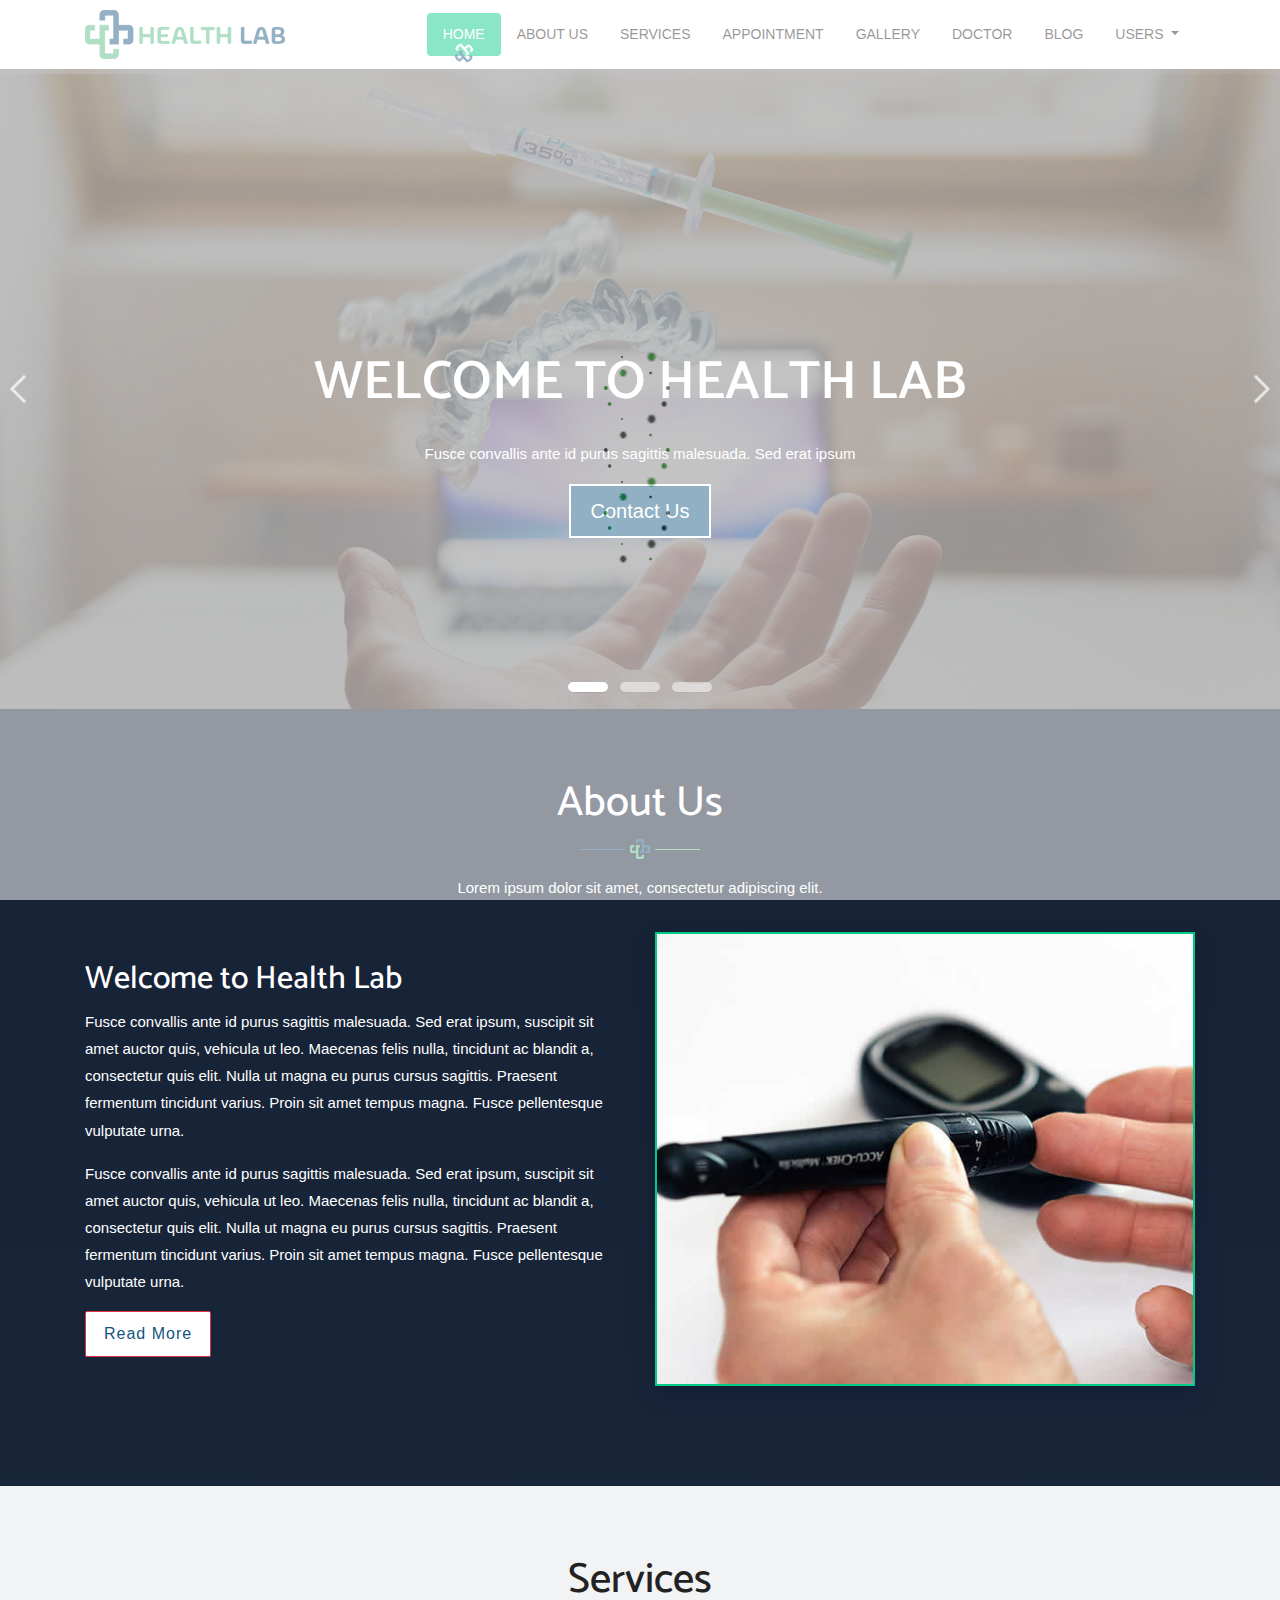
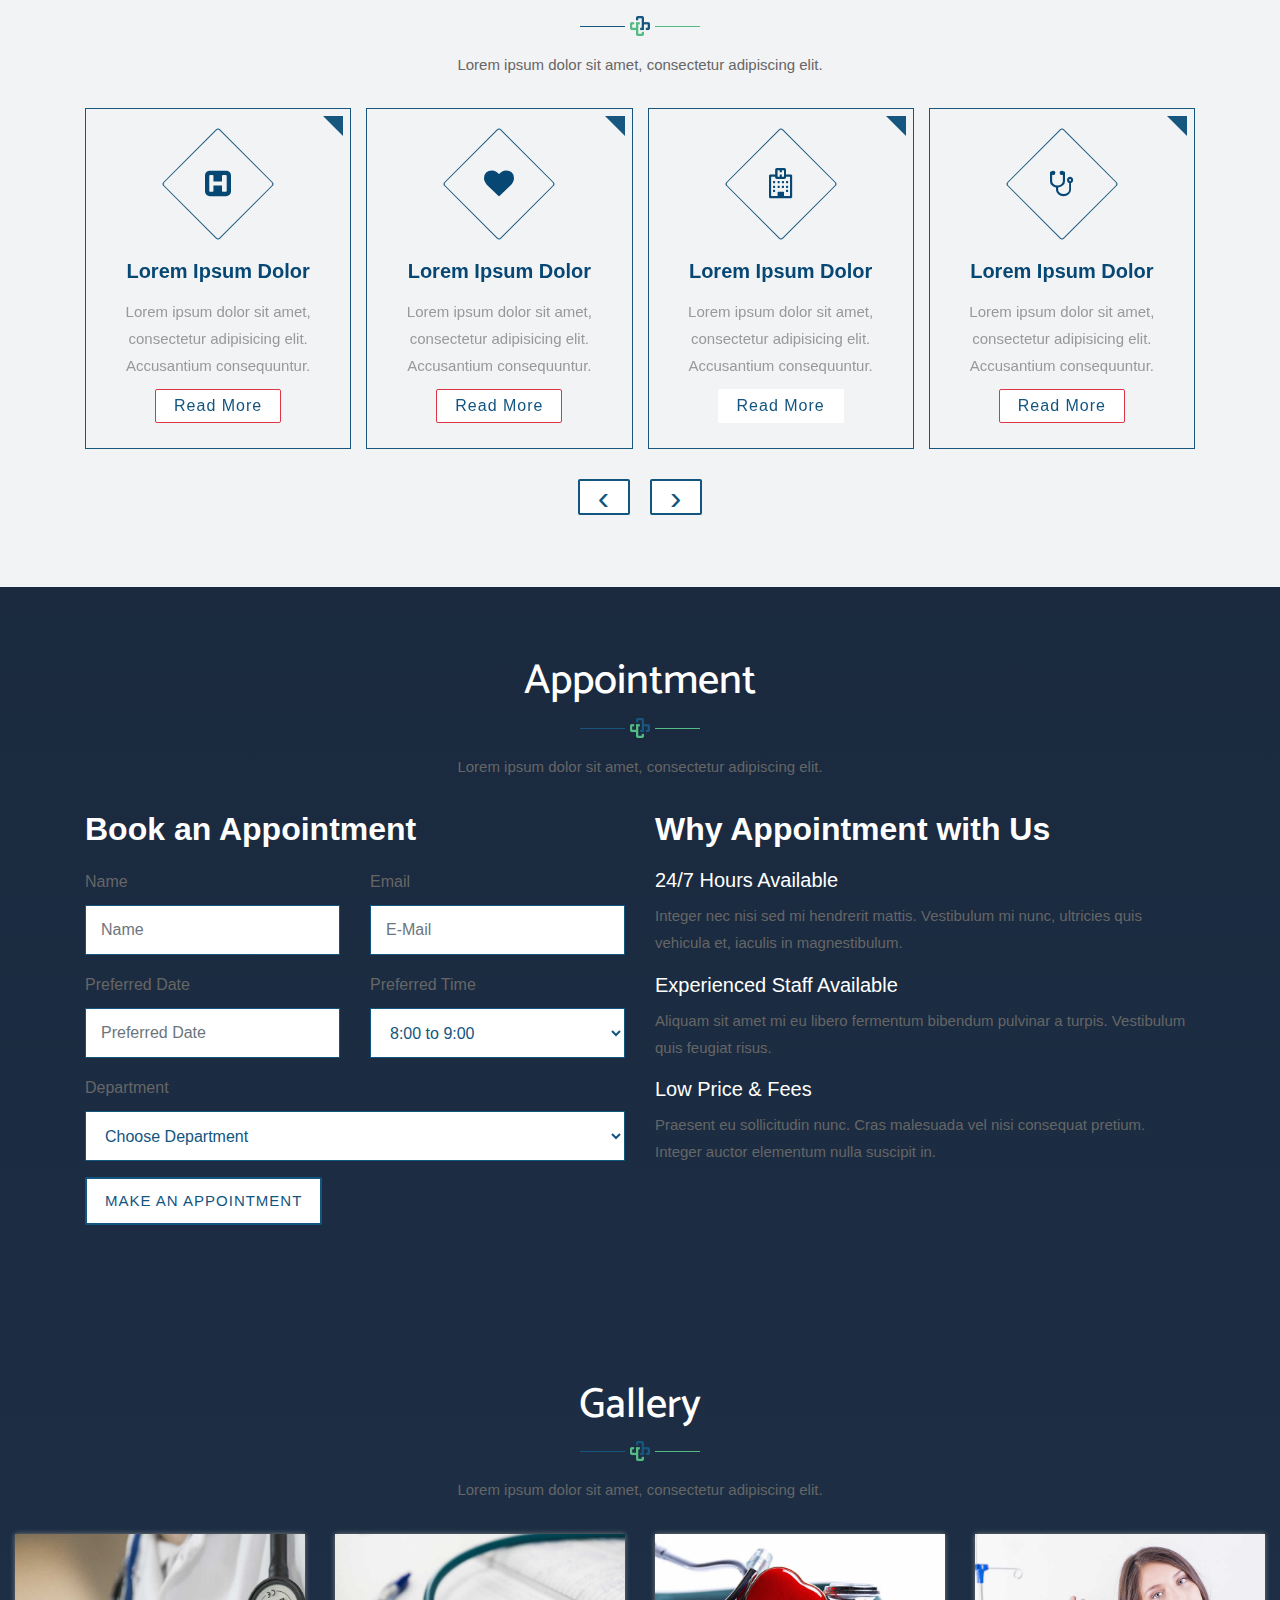
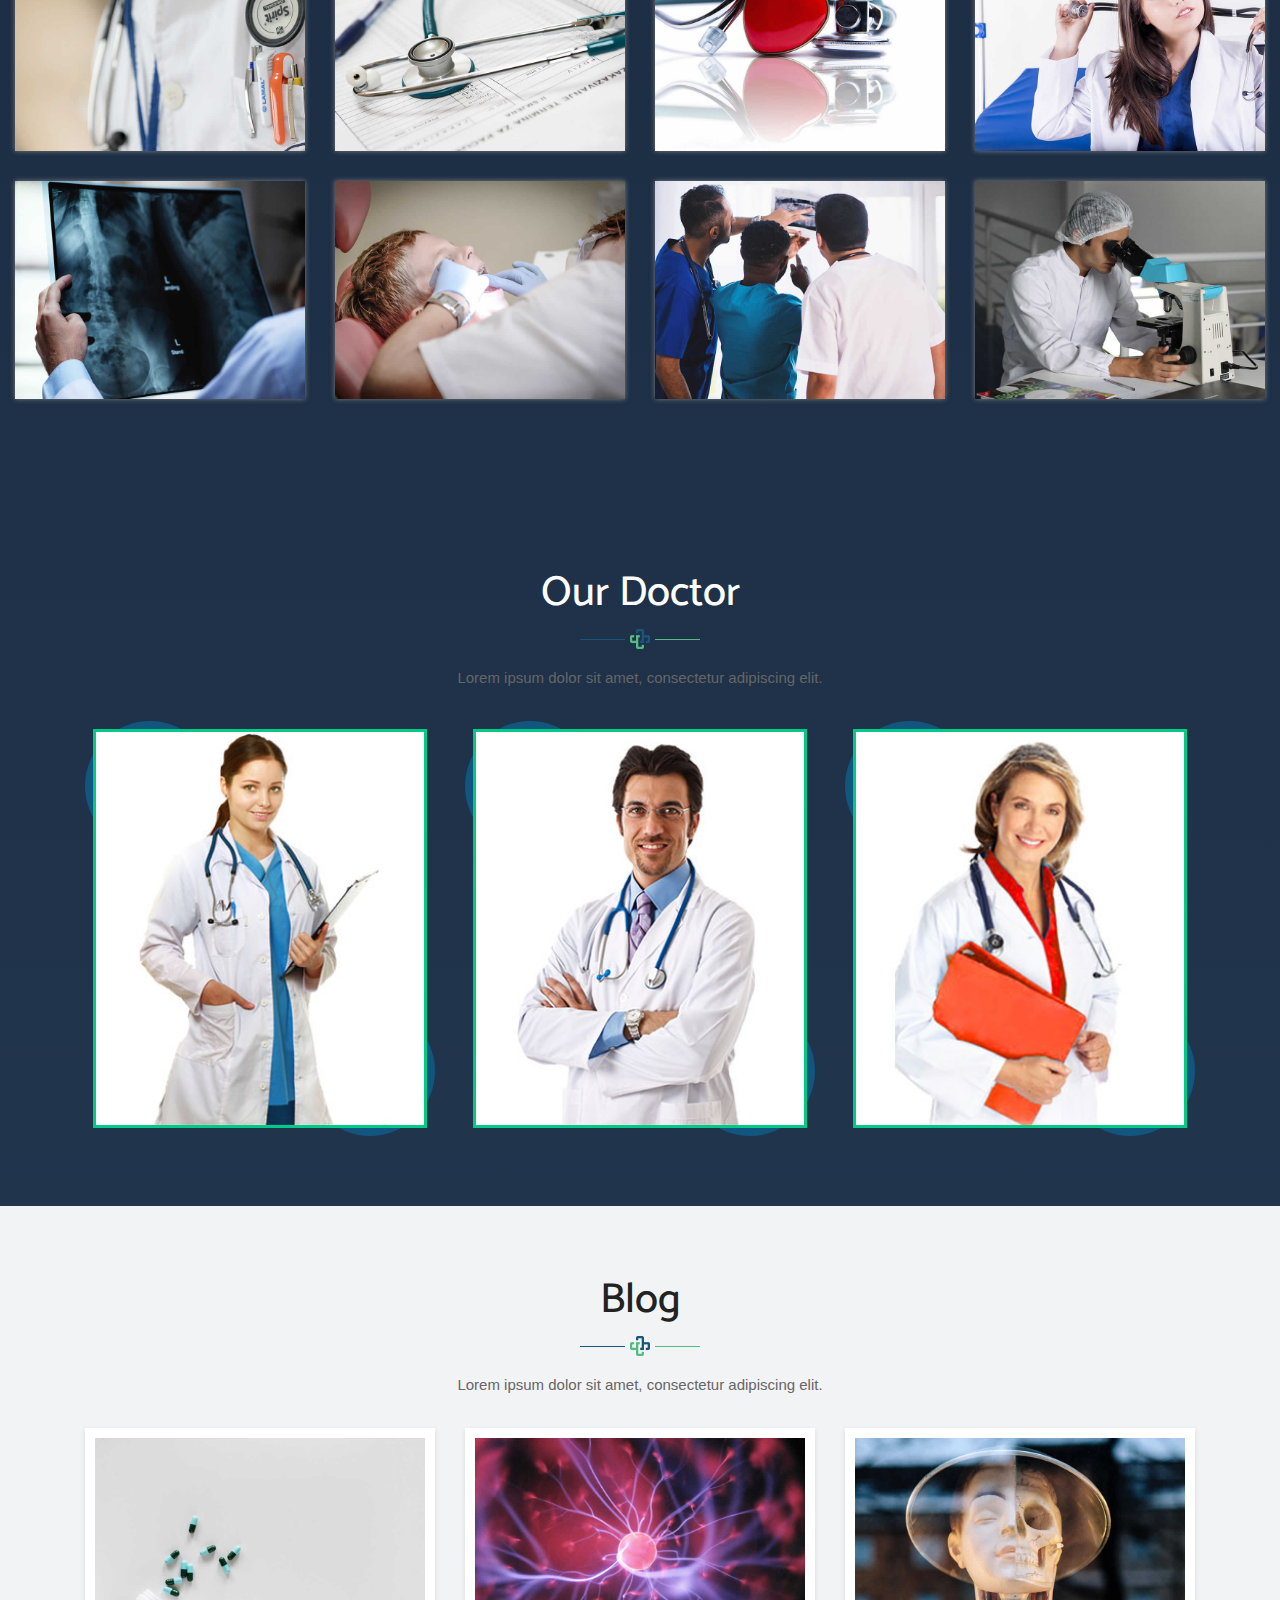
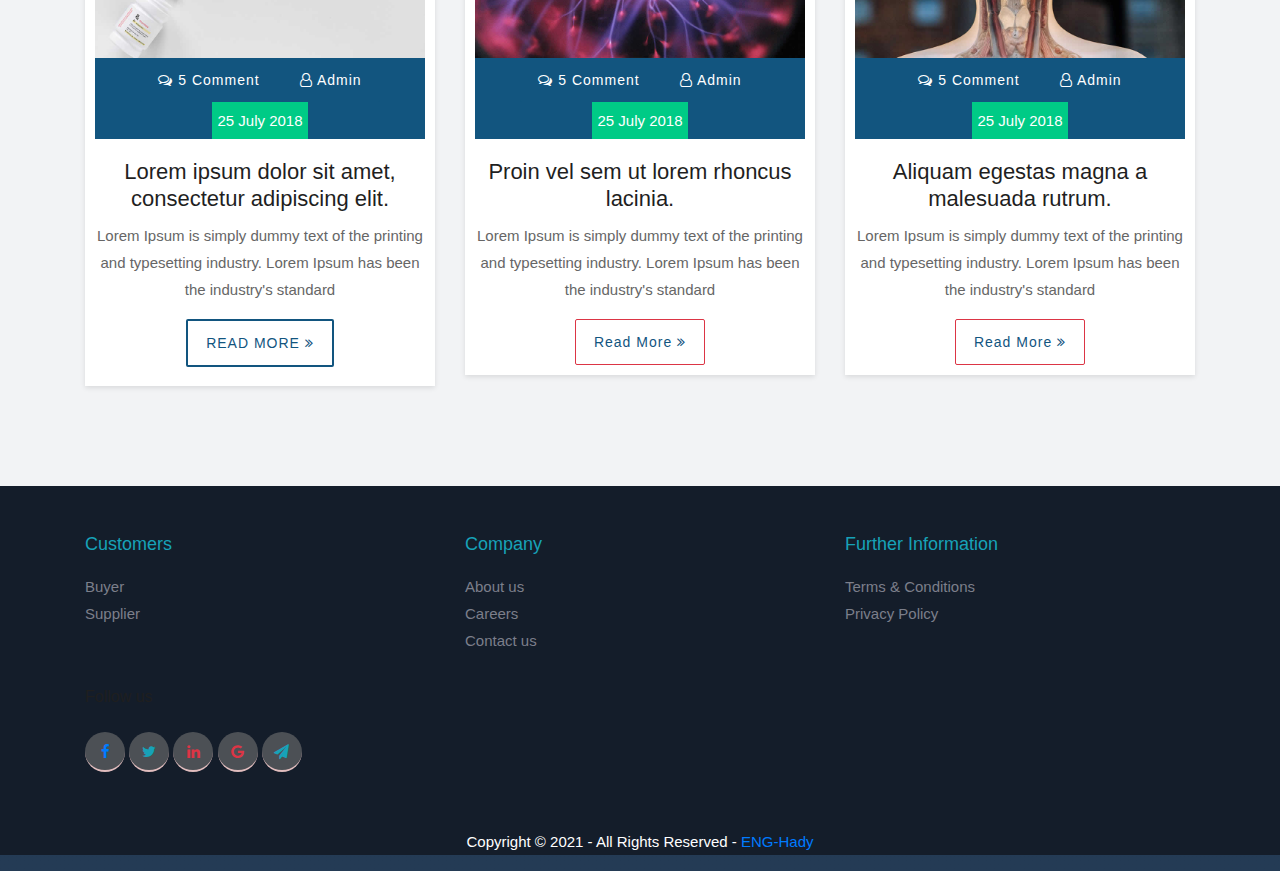
<file: index.html>
<!DOCTYPE html>
<html lang="en">
<!-- Basic -->

<head>
	<meta charset="utf-8">
	<meta http-equiv="X-UA-Compatible" content="IE=edge">

	<!-- Mobile Metas -->
	<meta name="viewport" content="width=device-width, minimum-scale=1.0, maximum-scale=1.0, user-scalable=no">

	<!-- Site Metas -->
	<title>Hospital</title>
	<meta name="keywords" content="">
	<meta name="description" content="">
	<meta name="author" content="">

	<!-- Site Icons -->
	<link rel="shortcut icon" href="images/favicon.ico" type="image/x-icon">
	<link rel="apple-touch-icon" href="images/apple-touch-icon.png">

	<!-- Bootstrap CSS -->
	<link rel="stylesheet" href="css/bootstrap.min.css">
	<!-- Pogo Slider CSS -->
	<link rel="stylesheet" href="css/pogo-slider.min.css">
	<!-- Site CSS -->
	<link rel="stylesheet" href="css/style.css">
	<!-- Responsive CSS -->
	<link rel="stylesheet" href="css/responsive.css">

	<!-- [if lt IE 9]> -->
	<script src="https://oss.maxcdn.com/libs/html5shiv/3.7.0/html5shiv.js"></script>
	<script src="https://oss.maxcdn.com/libs/respond.js/1.4.2/respond.min.js"></script>
	<!-- <![endif] -->

</head>

<body id="home" data-spy="scroll" data-target="#navbar-wd" data-offset="98">

	<!-- LOADER -->
	<div id="preloader">
		<div class="loader">
			<img src="images/preloader.gif" alt="" />
		</div>
	</div>
	<!-- END LOADER -->

	<!-- Start header -->
	<header class="top-header">
		<nav class="navbar header-nav navbar-expand-lg">
			<div class="container">
				<a class="navbar-brand" href="index.html"><img src="images/logo.png" alt="image"></a>
				<button class="navbar-toggler" type="button" data-toggle="collapse" data-target="#navbar-wd"
					aria-controls="navbar-wd" aria-expanded="false" aria-label="Toggle navigation">
					<span></span>
					<span></span>
					<span></span>
				</button>
				<div class="collapse navbar-collapse justify-content-end" id="navbar-wd">
					<ul class="navbar-nav">
						
						<li><a class="nav-link btn active" href="#home">Home</a></li>
						<li><a class="nav-link btn" href="#about">About Us</a></li>
						<li><a class="nav-link btn" href="#services">Services</a></li>
						<li><a class="nav-link btn" href="#appointment">Appointment</a></li>
						<li><a class="nav-link btn" href="#gallery">Gallery</a></li>
						<li><a class="nav-link btn" href="#team">Doctor</a></li>
						<li><a class="nav-link btn" href="#blog">Blog</a></li>
						<li class="nav-item dropdown">
							<a class="nav-link dropdown-toggle btn" href="#" id="navbarDropdown" role="button"
								data-toggle="dropdown" aria-haspopup="true" aria-expanded="false">
								Users
							</a>
							<div class="dropdown-menu" aria-labelledby="navbarDropdown">
								<a class="dropdown-item" href="doctors/add-doctors.html">Doctors</a>
								<a class="dropdown-item" href="patient/add-patient.html">Patient</a>
								<a class="dropdown-item" href="falid/add-falid.html">Falid</a>
								<div class="dropdown-divider"></div>
								<a class="dropdown-item" href="#">Admins</a>
							</div>
						</li>
					</ul>
				</div>
			</div>
		</nav>
	</header>
	<!-- End header -->

	<!-- Start Banner -->
	<div class="ulockd-home-slider">
		<div class="container-fluid">
			<div class="row">
				<div class="pogoSlider" id="js-main-slider">
					<div class="pogoSlider-slide" data-transition="fade" data-duration="1500"
						style="background-image:url(images/slider-01.jpg);">
						<div class="lbox-caption pogoSlider-slide-element">
							<div class="lbox-details">
								<h1>Welcome to Health Lab</h1>
								<p>Fusce convallis ante id purus sagittis malesuada. Sed erat ipsum </p>
								<a href="#" class="btn btn-danger">Contact Us</a>
							</div>
						</div>
					</div>
					<div class="pogoSlider-slide" data-transition="fade" data-duration="1500"
						style="background-image:url(images/slider-02.jpg);">
						<div class="lbox-caption pogoSlider-slide-element">
							<div class="lbox-details">
								<h1>We are Expert in The Field of Health Lab</h1>
								<p>Fusce convallis ante id purus sagittis malesuada. Sed erat ipsum</p>
								<a href="#appointment" class="btn btn-dange">Appointment</a>
							</div>
						</div>
					</div>
					<div class="pogoSlider-slide" data-transition="fade" data-duration="1500"
						style="background-image:url(images/slider-03.jpg);">
						<div class="lbox-caption pogoSlider-slide-element">
							<div class="lbox-details">
								<h1>Welcome to Health Lab</h1>
								<p>Fusce convallis ante id purus sagittis malesuada. Sed erat ipsum </p>
								<a href="#" class="btn btn-dange">Contact Us</a>
							</div>
						</div>

					</div>
				</div><!-- .pogoSlider -->
			</div>
		</div>
	</div>
	<!-- End Banner -->

	<!-- Start About us -->
	<div id="about" class="about-box">
		<div class="about-a1">
			<div class="container text-white">
				<div class="row">
					<div class="col-lg-12">
						<div class="title-box">
							<h2 class="text-white">About Us</h2>
							<p>Lorem ipsum dolor sit amet, consectetur adipiscing elit. </p>
						</div>
					</div>
				</div>
				<div class="row">
					<div class="col-lg-12 col-md-12 col-sm-12">
						<div class="row align-items-center about-main-info">
							<div class="col-lg-6 col-md-6 col-sm-12">
								<h2 class="text-white"> Welcome to Health Lab </h2>
								<p>Fusce convallis ante id purus sagittis malesuada. Sed erat ipsum, suscipit sit amet
									auctor quis, vehicula ut leo. Maecenas felis nulla, tincidunt ac blandit a,
									consectetur quis elit. Nulla ut magna eu purus cursus sagittis. Praesent fermentum
									tincidunt varius. Proin sit amet tempus magna. Fusce pellentesque vulputate urna.
								</p>
								<p>Fusce convallis ante id purus sagittis malesuada. Sed erat ipsum, suscipit sit amet
									auctor quis, vehicula ut leo. Maecenas felis nulla, tincidunt ac blandit a,
									consectetur quis elit. Nulla ut magna eu purus cursus sagittis. Praesent fermentum
									tincidunt varius. Proin sit amet tempus magna. Fusce pellentesque vulputate urna.
								</p>
								<a href="#" class="btn btn-danger br-2 btn">Read More</a>
							</div>
							<div class="col-lg-6 col-md-6 col-sm-12">
								<div class="about-m">
									<ul id="banner">
										<li>
											<img src="images/about-img-01.jpg" alt="">
										</li>
										<li>
											<img src="images/about-img-02.jpg" alt="">
										</li>
										<li>
											<img src="images/about-img-03.jpg" alt="">
										</li>
									</ul>
								</div>
							</div>
						</div>
					</div>
				</div>
			</div>
		</div>
	</div>
	<!-- End About us -->

	<!-- Start Services -->
	<div id="services" class="services-box">
		<div class="container">
			<div class="row">
				<div class="col-lg-12">
					<div class="title-box">
						<h2>Services</h2>
						<p>Lorem ipsum dolor sit amet, consectetur adipiscing elit. </p>
					</div>
				</div>
			</div>

			<div class="row">
				<div class="col-lg-12">
					<div class="owl-carousel owl-theme">
						<div class="item">
							<div class="serviceBox">
								<div class="service-icon"><i class="fa fa-h-square" aria-hidden="true"></i></div>
								<h3 class="title">Lorem ipsum dolor</h3>
								<p class="description">
									Lorem ipsum dolor sit amet, consectetur adipisicing elit. Accusantium consequuntur.
								</p>
								<a href="#" class="btn btn-danger br-2">Read More</a>
							</div>
						</div>
						<div class="item">
							<div class="serviceBox">
								<div class="service-icon"><i class="fa fa-heart" aria-hidden="true"></i></div>
								<h3 class="title">Lorem ipsum dolor</h3>
								<p class="description">
									Lorem ipsum dolor sit amet, consectetur adipisicing elit. Accusantium consequuntur.
								</p>
								<a href="#" class="btn btn-danger br-2">Read More</a>
							</div>
						</div>
						<div class="item">
							<div class="serviceBox">
								<div class="service-icon"><i class="fa fa-hospital-o" aria-hidden="true"></i></div>
								<h3 class="title">Lorem ipsum dolor</h3>
								<p class="description">
									Lorem ipsum dolor sit amet, consectetur adipisicing elit. Accusantium consequuntur.
								</p>
								<a href="#" class="btn btn-dangerbr-2">Read More</a>
							</div>
						</div>
						<div class="item">
							<div class="serviceBox">
								<div class="service-icon"><i class="fa fa-stethoscope" aria-hidden="true"></i></div>
								<h3 class="title">Lorem ipsum dolor</h3>
								<p class="description">
									Lorem ipsum dolor sit amet, consectetur adipisicing elit. Accusantium consequuntur.
								</p>
								<a href="#" class="btn btn-danger br-2">Read More</a>
							</div>
						</div>
						<div class="item">
							<div class="serviceBox">
								<div class="service-icon"><i class="fa fa-wheelchair" aria-hidden="true"></i></div>
								<h3 class="title">Lorem ipsum dolor</h3>
								<p class="description">
									Lorem ipsum dolor sit amet, consectetur adipisicing elit. Accusantium consequuntur.
								</p>
								<a href="#" class="btn btn-danger br-2">Read More</a>
							</div>
						</div>
						<div class="item">
							<div class="serviceBox">
								<div class="service-icon"><i class="fa fa-plus-square" aria-hidden="true"></i></div>
								<h3 class="title">Lorem ipsum dolor</h3>
								<p class="description">
									Lorem ipsum dolor sit amet, consectetur adipisicing elit. Accusantium consequuntur.
								</p>
								<a href="#" class="new-btn-d br-2">Read More</a>
							</div>
						</div>
						<div class="item">
							<div class="serviceBox">
								<div class="service-icon"><i class="fa fa-medkit" aria-hidden="true"></i></div>
								<h3 class="title">Lorem ipsum dolor</h3>
								<p class="description">
									Lorem ipsum dolor sit amet, consectetur adipisicing elit. Accusantium consequuntur.
								</p>
								<a href="#" class="new-btn-d br-2">Read More</a>
							</div>
						</div>
						<div class="item">
							<div class="serviceBox">
								<div class="service-icon"><i class="fa fa-user-md" aria-hidden="true"></i></div>
								<h3 class="title">Lorem ipsum dolor</h3>
								<p class="description">
									Lorem ipsum dolor sit amet, consectetur adipisicing elit. Accusantium consequuntur.
								</p>
								<a href="#" class="new-btn-d br-2">Read More</a>
							</div>
						</div>
						<div class="item">
							<div class="serviceBox">
								<div class="service-icon"><i class="fa fa-ambulance" aria-hidden="true"></i></div>
								<h3 class="title">Lorem ipsum dolor</h3>
								<p class="description">
									Lorem ipsum dolor sit amet, consectetur adipisicing elit. Accusantium consequuntur.
								</p>
								<a href="#" class="new-btn-d br-2">Read More</a>
							</div>
						</div>
					</div>
				</div>
			</div>
		</div>
	</div>
	<!-- End Services -->

	<!-- Start Appointment -->
	<div id="appointment" class="appointment-main">
		<div class="container">
			<div class="row">
				<div class="col-lg-12">
					<div class="title-box">
						<h2 class="text-white">Appointment</h2>
						<p>Lorem ipsum dolor sit amet, consectetur adipiscing elit. </p>
					</div>
				</div>
			</div>
			<div class="row">
				<div class="col-lg-6 col-md-6">
					<div class="well-block">
						<div class="well-title">
							<h2 class="text-white">Book an Appointment</h2>
						</div>
						<form>
							<!-- Form start -->
							<div class="row">
								<div class="col-md-6">
									<div class="form-group">
										<label class="control-label" for="name">Name</label>
										<input id="name" name="name" type="text" placeholder="Name"
											class="form-control input-md">
									</div>
								</div>
								<!-- Text input-->
								<div class="col-md-6">
									<div class="form-group">
										<label class="control-label" for="email">Email</label>
										<input id="email" name="email" type="text" placeholder="E-Mail"
											class="form-control input-md">
									</div>
								</div>
								<!-- Text input-->
								<div class="col-md-6">
									<div class="form-group">
										<label class="control-label" for="date">Preferred Date</label>
										<input id="date" name="date" type="text" placeholder="Preferred Date"
											class="form-control input-md">
									</div>
								</div>
								<!-- Select Basic -->
								<div class="col-md-6">
									<div class="form-group">
										<label class="control-label" for="time">Preferred Time</label>
										<select id="time" name="time" class="form-control">
											<option value="8:00 to 9:00">8:00 to 9:00</option>
											<option value="9:00 to 10:00">9:00 to 10:00</option>
											<option value="10:00 to 1:00">10:00 to 1:00</option>
										</select>
									</div>
								</div>
								<!-- Select Basic -->
								<div class="col-md-12">
									<div class="form-group">
										<label class="control-label" for="appointmentfor">Department</label>
										<select id="appointmentfor" name="appointmentfor" class="form-control">
											<option value="Choose Department">Choose Department</option>
											<option value="Gynacology">Gynacology</option>
											<option value="Dermatologist">Dermatologist</option>
											<option value="Orthology">Orthology</option>
											<option value="Anesthesiology">Anesthesiology</option>
											<option value="Ayurvedic">Ayurvedic</option>
										</select>
									</div>
								</div>
								<!-- Button -->
								<div class="col-md-12">
									<div class="form-group">
										<button id="singlebutton" name="singlebutton" class="new-btn-d br-2">Make An
											Appointment</button>
									</div>
								</div>
							</div>
						</form>
						<!-- form end -->
					</div>
				</div>
				<div class="col-lg-6 col-md-6">
					<div class="well-block">
						<div class="well-title">
							<h2 class="text-white">Why Appointment with Us</h2>
						</div>
						<div class="feature-block">
							<div class="feature feature-blurb-text">
								<h4 class="feature-title text-white">24/7 Hours Available</h4>
								<div class="feature-content">
									<p>Integer nec nisi sed mi hendrerit mattis. Vestibulum mi nunc, ultricies quis
										vehicula et, iaculis in magnestibulum.</p>
								</div>
							</div>
							<div class="feature feature-blurb-text">
								<h4 class="feature-title text-white">Experienced Staff Available</h4>
								<div class="feature-content">
									<p>Aliquam sit amet mi eu libero fermentum bibendum pulvinar a turpis. Vestibulum
										quis feugiat risus. </p>
								</div>
							</div>
							<div class="feature feature-blurb-text">
								<h4 class="feature-title text-white">Low Price & Fees</h4>
								<div class="feature-content">
									<p>Praesent eu sollicitudin nunc. Cras malesuada vel nisi consequat pretium. Integer
										auctor elementum nulla suscipit in.</p>
								</div>
							</div>
						</div>
					</div>
				</div>
			</div>
		</div>
	</div>
	<!-- End Appointment -->

	
	<!-- Start Gallery -->
	<div id="gallery" class="gallery-box">
		<div class="container-fluid">
			<div class="row">
				<div class="col-lg-12">
					<div class="title-box">
						<h2 class="text-white">Gallery</h2>
						<p>Lorem ipsum dolor sit amet, consectetur adipiscing elit. </p>
					</div>
				</div>
			</div>

			<div class="popup-gallery row clearfix">
				<div class="col-md-3 col-sm-6">
					<div class="box-gallery">
						<img src="images/gallery-01.jpg" alt="">
						<div class="box-content">
							<h3 class="title">Lorem ipsum dolor</h3>
							<ul class="icon">
								<li><a href="images/gallery-01.jpg"><i class="fa fa-picture-o"
											aria-hidden="true"></i></a></li>
							</ul>
						</div>
					</div>
				</div>
				<div class="col-md-3 col-sm-6">
					<div class="box-gallery">
						<img src="images/gallery-02.jpg" alt="">
						<div class="box-content">
							<h3 class="title">Lorem ipsum dolor</h3>
							<ul class="icon">
								<li><a href="images/gallery-02.jpg"><i class="fa fa-picture-o"
											aria-hidden="true"></i></a></li>
							</ul>
						</div>
					</div>
				</div>
				<div class="col-md-3 col-sm-6">
					<div class="box-gallery">
						<img src="images/gallery-03.jpg" alt="">
						<div class="box-content">
							<ul class="icon">
								<li><a href="images/gallery-03.jpg"><i class="fa fa-picture-o"
											aria-hidden="true"></i></a></li>
							</ul>
						</div>
					</div>
				</div>
				<div class="col-md-3 col-sm-6">
					<div class="box-gallery">
						<img src="images/gallery-04.jpg" alt="">
						<div class="box-content">
							<h3 class="title">Lorem ipsum dolor</h3>
							<ul class="icon">
								<li><a href="images/gallery-04.jpg"><i class="fa fa-picture-o"
											aria-hidden="true"></i></a></li>
							</ul>
						</div>
					</div>
				</div>
				<div class="col-md-3 col-sm-6">
					<div class="box-gallery">
						<img src="images/gallery-05.jpg" alt="">
						<div class="box-content">
							<h3 class="title">Lorem ipsum dolor</h3>
							<ul class="icon">
								<li><a href="images/gallery-05.jpg"><i class="fa fa-picture-o"
											aria-hidden="true"></i></a></li>
							</ul>
						</div>
					</div>
				</div>
				<div class="col-md-3 col-sm-6">
					<div class="box-gallery">
						<img src="images/gallery-06.jpg" alt="">
						<div class="box-content">
							<h3 class="title">Lorem ipsum dolor</h3>
							<ul class="icon">
								<li><a href="images/gallery-06.jpg"><i class="fa fa-picture-o"
											aria-hidden="true"></i></a></li>
							</ul>
						</div>
					</div>
				</div>
				<div class="col-md-3 col-sm-6">
					<div class="box-gallery">
						<img src="images/gallery-07.jpg" alt="">
						<div class="box-content">
							<h3 class="title">Lorem ipsum dolor</h3>
							<ul class="icon">
								<li><a href="images/gallery-07.jpg"><i class="fa fa-picture-o"
											aria-hidden="true"></i></a></li>
							</ul>
						</div>
					</div>
				</div>
				<div class="col-md-3 col-sm-6">
					<div class="box-gallery">
						<img src="images/gallery-08.jpg" alt="">
						<div class="box-content">
							<h3 class="title">Lorem ipsum dolor</h3>
							<ul class="icon">
								<li><a href="images/gallery-08.jpg"><i class="fa fa-picture-o"
											aria-hidden="true"></i></a></li>
							</ul>
						</div>
					</div>
				</div>
			</div>
		</div>
	</div>
	<!-- End Gallery -->

	<!-- Start Team -->
	<div id="team" class="team-box">
		<div class="container">
			<div class="row">
				<div class="col-lg-12">
					<div class="title-box">
						<h2 class="text-white">Our Doctor</h2>
						<p>Lorem ipsum dolor sit amet, consectetur adipiscing elit. </p>
					</div>
				</div>
			</div>

			<div class="row">
				<div class="col-md-4 col-sm-6">
					<div class="our-team">
						<div class="pic">
							<img src="images/img-1.jpg" alt="">
						</div>
						<div class="team-content">
							<h3 class="title">Williamson</h3>
							<span class="post">web developer</span>
							<ul class="social">
								<li><a href="#"><i class="fa fa-facebook" aria-hidden="true"></i></a></li>
								<li><a href="#"><i class="fa fa-twitter" aria-hidden="true"></i></a></li>
								<li><a href="#"><i class="fa fa-google-plus" aria-hidden="true"></i></a></li>
								<li><a href="#"><i class="fa fa-youtube-play" aria-hidden="true"></i></a></li>
							</ul>
						</div>
					</div>
				</div>

				<div class="col-md-4 col-sm-6">
					<div class="our-team">
						<div class="pic">
							<img src="images/img-2.jpg" alt="">
						</div>
						<div class="team-content">
							<h3 class="title">kristina</h3>
							<span class="post">Web Designer</span>
							<ul class="social">
								<li><a href="#"><i class="fa fa-facebook" aria-hidden="true"></i></a></li>
								<li><a href="#"><i class="fa fa-twitter" aria-hidden="true"></i></a></li>
								<li><a href="#"><i class="fa fa-google-plus" aria-hidden="true"></i></a></li>
								<li><a href="#"><i class="fa fa-youtube-play" aria-hidden="true"></i></a></li>
							</ul>
						</div>
					</div>
				</div>

				<div class="col-md-4 col-sm-6">
					<div class="our-team">
						<div class="pic">
							<img src="images/img-3.jpg" alt="">
						</div>
						<div class="team-content">
							<h3 class="title">Steve Thomas</h3>
							<span class="post">web developer</span>
							<ul class="social">
								<li><a href="#"><i class="fa fa-facebook" aria-hidden="true"></i></a></li>
								<li><a href="#"><i class="fa fa-twitter" aria-hidden="true"></i></a></li>
								<li><a href="#"><i class="fa fa-google-plus" aria-hidden="true"></i></a></li>
								<li><a href="#"><i class="fa fa-youtube-play" aria-hidden="true"></i></a></li>
							</ul>
						</div>
					</div>
				</div>
			</div>

		</div>
	</div>

	<!-- End Team -->

	<!-- Start Blog -->
	<div id="blog" class="blog-box">
		<div class="container">
			<div class="row">
				<div class="col-lg-12">
					<div class="title-box">
						<h2>Blog</h2>
						<p>Lorem ipsum dolor sit amet, consectetur adipiscing elit. </p>
					</div>
				</div>
			</div>
			<div class="row">
				<div class="col-lg-4 col-md-6 col-sm-12">
					<div class="blog-inner">
						<div class="blog-img">
							<img class="img-fluid" src="images/blog-img-01.jpg" alt="" />
						</div>
						<div class="item-meta">
							<a href="#"><i class="fa fa-comments-o"></i> 5 Comment </a>
							<a href="#"><i class="fa fa-user-o"></i> Admin</a>
							<span class="dti">25 July 2018</span>
						</div>
						<h2>Lorem ipsum dolor sit amet, consectetur adipiscing elit.</h2>
						<p>Lorem Ipsum is simply dummy text of the printing and typesetting industry. Lorem Ipsum has
							been the industry's standard </p>
						<a class="new-btn-d br-2" href="#">Read More <i class="fa fa-angle-double-right"
								aria-hidden="true"></i></a>
					</div>
				</div>
				<div class="col-lg-4 col-md-6 col-sm-12">
					<div class="blog-inner">
						<div class="blog-img">
							<img class="img-fluid" src="images/blog-img-02.jpg" alt="" />
						</div>
						<div class="item-meta">
							<a href="#"><i class="fa fa-comments-o"></i> 5 Comment </a>
							<a href="#"><i class="fa fa-user-o"></i> Admin</a>
							<span class="dti">25 July 2018</span>
						</div>
						<h2>Proin vel sem ut lorem rhoncus lacinia. </h2>
						<p>Lorem Ipsum is simply dummy text of the printing and typesetting industry. Lorem Ipsum has
							been the industry's standard </p>
						<a class="br-2 btn btn-danger" href="#">Read More <i class="fa fa-angle-double-right"
								aria-hidden="true"></i></a>
					</div>
				</div>
				<div class="col-lg-4 col-md-6 col-sm-12">
					<div class="blog-inner">
						<div class="blog-img">
							<img class="img-fluid" src="images/blog-img-03.jpg" alt="" />
						</div>
						<div class="item-meta">
							<a href="#"><i class="fa fa-comments-o"></i> 5 Comment </a>
							<a href="#"><i class="fa fa-user-o"></i> Admin</a>
							<span class="dti">25 July 2018</span>
						</div>
						<h2>Aliquam egestas magna a malesuada rutrum. </h2>
						<p>Lorem Ipsum is simply dummy text of the printing and typesetting industry. Lorem Ipsum has
							been the industry's standard </p>
						<a class=" btn btn-danger" href="#">Read More <i class="fa fa-angle-double-right"
								aria-hidden="true"></i></a>
					</div>
				</div>
			</div>
		</div>
	</div>
	<!-- End Blog -->




	<!-- Start Footer -->
	<footer class="footer pt-5">
		<div class="site-section">
			<div class="container">
				<div class="row">
					<div class="col-sm">
						<h3 class="text-info">Customers</h3>
						<ul class="list-unstyled links my-2">
							<li><a href="#">Buyer</a></li>
							<li><a href="#">Supplier</a></li>
						</ul>
					</div>
					<div class="col-sm">
						<h3 class="text-info">Company</h3>
						<ul class="list-unstyled links my-2">
							<li><a href="#">About us</a></li>
							<li><a href="#">Careers</a></li>
							<li><a href="#">Contact us</a></li>
						</ul>
					</div>
					<div class="col-sm">
						<h3 class="text-info">Further Information</h3>
						<ul class="list-unstyled links my-2">
							<li><a href="#">Terms &amp; Conditions</a></li>
							<li><a href="#">Privacy Policy</a></li>
						</ul>
					</div>

				</div>
				<div class="my-4">
					<h4>Follow us</h4>
					<ul class="list-unstyled social my-3">
						<li><a href="#"><span class="fa fa-facebook-f text-primary"></span></a></li>
						<li><a href="#"><span class="fa fa-twitter text-info "></span></a></li>
						<li><a href="#"><span class="fa fa-linkedin text-danger"></span></a></li>
						<li><a href="#"><span class="fa fa-google text-danger"></span></a></li>
						<li><a href="#"><span class="fa fa-paper-plane text-info"></span></a></li>
					</ul>
				</div>
				<div class="text-center p-0 mt-5">
					<p>Copyright &copy; 2021 - All Rights Reserved - <a class="text-primary" href="#">ENG-Hady</a></p>
				</div>
			</div>
		</div>
	</footer>
	<!-- End Footer -->

	<a href="#" id="scroll-to-top" class="new-btn-d br-2"><i class="fa fa-angle-up"></i></a>

	<!-- ALL JS FILES -->
	<script src="js/jquery.min.js"></script>
	<script src="js/popper.min.js"></script>
	<script src="js/bootstrap.min.js"></script>
	<!-- ALL PLUGINS -->
	<script src="js/jquery.magnific-popup.min.js"></script>
	<script src="js/jquery.pogo-slider.min.js"></script>
	<script src="js/slider-index.js"></script>
	<script src="js/smoothscroll.js"></script>
	<script src="js/TweenMax.min.js"></script>
	<script src="js/main.js"></script>
	<script src="js/owl.carousel.min.js"></script>
	<script src="js/form-validator.min.js"></script>
	<script src="js/contact-form-script.js"></script>
	<script src="js/isotope.min.js"></script>
	<script src="js/images-loded.min.js"></script>
	<script src="js/custom.js"></script>
</body>

</html>
</file>
<file: css/style.css>
/*------------------------------------------------------------------
    IMPORT FONTS
-------------------------------------------------------------------*/
@import url('https://fonts.googleapis.com/css?family=Catamaran:100,200,300,400,500,600,700,900');
/*------------------------------------------------------------------
    IMPORT FILES
-------------------------------------------------------------------*/

@import url(animate.css);
@import url(font-awesome.min.css);
@import url(magnific-popup.css);
@import url(responsiveslides.css);
@import url(owl.carousel.min.css);
@import url(flaticon.css);

/*------------------------------------------------------------------
    Form
-------------------------------------------------------------------*/

body {
    color: #666666;
    font-size: 15px;
    font-family: 'Catamaran', sans-serif;
    line-height: 1.80857;
}


a {
    color: #1f1f1f;
    text-decoration: none !important;
    outline: none !important;
    -webkit-transition: all .3s ease-in-out;
    -moz-transition: all .3s ease-in-out;
    -ms-transition: all .3s ease-in-out;
    -o-transition: all .3s ease-in-out;
    transition: all .3s ease-in-out;
}

h1,
h2,
h3,
h4,
h5,
h6 {
    letter-spacing: 0;
    font-weight: normal;
    position: relative;
    padding: 0 0 10px 0;
    font-weight: normal;
    line-height: 120% !important;
    color: #1f1f1f;
    margin: 0
}

h1 {
    font-size: 24px
}

h2 {
    font-size: 22px
}

h3 {
    font-size: 18px
}

h4 {
    font-size: 16px
}

h5 {
    font-size: 14px
}

h6 {
    font-size: 13px
}

h1 a,
h2 a,
h3 a,
h4 a,
h5 a,
h6 a {
    color: #212121;
    text-decoration: none!important;
    opacity: 1
}

h1 a:hover,
h2 a:hover,
h3 a:hover,
h4 a:hover,
h5 a:hover,
h6 a:hover {
    opacity: .8
}

a {
    color: #1f1f1f;
    text-decoration: none;
    outline: none;
}

a,
.btn {
    text-decoration: none !important;
    outline: none !important;
    -webkit-transition: all 0.5s ease-in-out 0s;
	-moz-transition: all 0.5s ease-in-out 0s;
	-ms-transition: all 0.5s ease-in-out 0s;
	-o-transition: all 0.5s ease-in-out 0s;
	transition: all 0.5s ease-in-out 0s;
}

.btn-custom {
    margin-top: 20px;
    background-color: transparent !important;
    border: 2px solid #ddd;
    padding: 12px 40px;
    font-size: 16px;
}

.lead {
    font-size: 18px;
    line-height: 30px;
    color: #767676;
    margin: 0;
    padding: 0;
}

blockquote {
    margin: 20px 0 20px;
    padding: 30px;
}

ul, li, ol{
	list-style: none;
	margin: 0px;
	padding: 0px;
}
button:focus{
	outline: none;
}

.form-control::-moz-placeholder {
    color: #12557f;
    opacity: 1;
}


/*------------------------------------------------------------------
    LOADER 
-------------------------------------------------------------------*/

#preloader {
    width: 100%;
    height: 100%;
    top: 0;
    right: 0;
    bottom: 0;
    left: 0;
    z-index: 11000;
    position: fixed;
    display: block;
	display: flex;
	justify-content: center;
	align-items: center;
	background: #ffffff;
}

.loader {
  display: inline-flex;
  flex-wrap: wrap;
  width: 258px;
  height: 229px;
}



#scroll-to-top {
    width: 40px;
    height: 40px;
    position: fixed;
    bottom: 20px;
    right: 20px;
    display: none;
	font-size: 34px;
    border-radius: 2px;
	transition: .2s;
	letter-spacing: 1px;
	text-align: center;
	line-height: 40px;
	background: #57cef8;
	color: #ffffff;
	padding: 0;
}

/*------------------------------------------------------------------
    HEADER
-------------------------------------------------------------------*/

.main-top{
	background: #12557f;
}
.left-top a{
	display: inline-block;
	color: #ffffff;
	float: left;
	font-size: 14px;
}

.new-btn-d{
	padding: 12px 30px;
	font-weight: 400;
	background: none;
	color: #ffffff;
	-webkit-transition: color 0.3s;
	transition: color 0.3s;
	border-radius: 0;
	border: 1px solid transparent;
	position: relative;
	overflow: hidden;
	z-index: 9;
	text-transform: uppercase;
}

.new-btn-d::before, .new-btn-d::after {
    content: '';
    position: absolute;
    height: 100%;
    width: 100%;
    bottom: 0;
    left: 0;
	top: 100%;
    z-index: -9;
    -webkit-transition: -webkit-transform 0.3s;
    transition: transform 0.3s;
        transition-timing-function: ease;
    -webkit-transition-timing-function: cubic-bezier(0.75, 0, 0.125, 1);
    transition-timing-function: cubic-bezier(0.75, 0, 0.125, 1);
}

.new-btn-d:hover::before, .new-btn-d:hover::after {
    -webkit-transform: translate3d(0, -100%, 0);
    transform: translate3d(0, -100%, 0);
}

.new-btn-d::before {
    background: rgba(255,255,255,0.2);
}

.new-btn-d::after {
    background: #00cb86;
}
.new-btn-d:hover::after {
    -webkit-transition-delay: 0.175s;
    transition-delay: 0.175s;
}

.new-btn-d.br-2{
	border: 2px solid #ffffff;
}

.mail-b{
	float: left;
}
.mail-b a{
	font-size: 14px;
	color: #ffffff;
	padding: 12px 30px;
	border: 2px solid #ffffff;
}
.mail-b a:hover{
	color: #00cb86;
	border: 2px solid #00cb86;
}

.right-top{
	float: right;
}
.right-top ul{}
.right-top ul li{
	float: left;
}
.right-top ul li a{
	font-size: 27px;
	display: inline-block;
	color: #ffffff;
	padding: 0px 20px;
	border: 2px solid #ffffff;
}
.right-top ul li a:hover{
	background: #00cb86;
	color: #ffffff;
}

.wel-nots{
	float: right;
	margin-left: 20px;
}
.wel-nots p{
	font-size: 16px;
	color: #ffffff;
	padding: 12px 0px;
	margin: 0px;
}


.top-header .navbar{
	padding: 5px 0px;
}

.top-header{
	background: #ffffff;
	position: relative;
	top: 0px;
	left: 0px;
	width: 100%;
	margin: 0 auto;
	z-index: 20;
}

.top-header .navbar .navbar-collapse ul li a{
	text-transform: uppercase;
	font-size: 14px;
	padding: 10px 15px;
	position: relative;
	font-weight: 500;
}



.top-header .navbar .navbar-collapse ul li a.active{
	background: #00cb86;
	color: #ffffff;
	-webkit-transition: all 0.5s ease-in-out 0s;
	-moz-transition: all 0.5s ease-in-out 0s;
	-ms-transition: all 0.5s ease-in-out 0s;
	-o-transition: all 0.5s ease-in-out 0s;
	transition: all 0.5s ease-in-out 0s;
}
.top-header .navbar .navbar-collapse ul li a.active::after{
	width: 20px;
	height: 20px;
	content: "";
	float: left;
	position: absolute;
	bottom: -8px;
	left: 0;
	right: 0;
	margin: auto;
	background: url(../images/menu-arrow.png) no-repeat center;
	border-radius: 10px;
	transition: ease all 0.3s;
	transform: translateY(0%) rotate(140deg);
	-webkit-transform: translateY(0%) rotate(140deg);
	-o-transform: translateY(0%) rotate(140deg);
	-ms-transform: translateY(0%) rotate(140deg);
	-moz-transform: translateY(0%) rotate(140deg);
	-webkit-transition: all 0.5s ease-in-out 0s;
	-moz-transition: all 0.5s ease-in-out 0s;
	-ms-transition: all 0.5s ease-in-out 0s;
	-o-transition: all 0.5s ease-in-out 0s;
	transition: all 0.5s ease-in-out 0s;
}
.top-header .navbar .navbar-collapse ul li a:hover{
	background: #00cb86;
	color: #ffffff;
}


.top-header.fixed-menu{
	width: 100%;
	position: fixed;
	box-shadow: 0px 3px 6px 3px rgba(0, 0, 0, 0.06);
	-webkit-animation-duration: 1s;
	animation-duration: 1s;
	-webkit-animation-fill-mode: both;
	animation-fill-mode: both;
	-webkit-animation-name: fadeInDown;
	animation-name: fadeInDown;
	background: #fff;
	z-index: 20;
}

.navbar-toggler{
	border: 1px solid #57cef8 ;
	border-radius: 0;
	margin: 16px 15px;
	padding: 10px 10px;
	-webkit-transition: all 0.2s linear;
	-moz-transition: all 0.2s linear;
	-o-transition: all 0.2s linear;
	transition: all 0.2s linear;
}
.navbar-toggler span{
	background: #333333;
	display: block;
	width: 25px;
	height: 2px;
	margin: 0 auto;
		margin-top: 0px;
	-webkit-border-radius: 1px;
	-moz-border-radius: 1px;
	border-radius: 1px;
	-webkit-transition: all 0.2s linear;
	-moz-transition: all 0.2s linear;
	-o-transition: all 0.2s linear;
	transition: all 0.2s linear;
}
.navbar-toggler span + span{
	margin-top: 5px;
}

.navbar-toggler:hover{
	border: 1px solid #00cb86;
}

.navbar-toggler:hover span{
	background: #00cb86;
}


/*------------------------------------------------------------------
    Banner
-------------------------------------------------------------------*/

.home-slider{
	position: relative;
	height: 100%;
}

.lbox-caption {
    display: table;
    height: 100% !important;
	width: 100% !important;
	left: 0 !important;
}

.lbox-caption {
    position: absolute;
    margin: 0 auto;
    left: 0;
    right: 0;
	z-index: 10;
}

.lbox-details {
    display: table-cell;
    text-align: center;
    vertical-align: middle;
	position: absolute;
	top: 0px;
	left: 0;
	right: 0;
	height: 100%;
	padding: 22% 0%;
}

.lbox-details::before{
	content: "";
	background: rgba(0,0,0,0.5);
	position: absolute;
	top: 0px;
	left: 0px;
	width: 100%;
	height: 100%;
	z-index: 2;
}

.lbox-details h1{
	font-size: 54px;
	font-family: 'Catamaran', sans-serif;
	color: #ffffff;
	font-weight: 600;
	position: relative;
	z-index: 3;
}

.lbox-details h2{
	font-size: 48px;
	color: #ffffff;
	font-weight: 300;
	position: relative;
	z-index: 3;
}
.lbox-details p{
	color: #ffffff;
	position: relative;
	z-index: 3;
}
.lbox-details p strong{
	color: #00cb86;
	font-size: 40px;
	font-family: 'Catamaran', sans-serif;
}
.lbox-details a.btn{
	background: #12557f;
	padding: 10px 20px;
	font-size: 20px;
	text-transform: capitalize;
	color: #ffffff;
	border-radius: 0px;
	border: 2px solid #ffffff;
	position: relative;
	display: inline-block;
	z-index: 3;
}
.lbox-details a.btn:hover{
	background: #00cb86;
	color: #ffffff;
}



/*------------------------------------------------------------------
    About
-------------------------------------------------------------------*/

.tooltip-1 {
	display: inline-block;
	position: relative;
	color: #00cb86;
	opacity: 1;
}

.tooltip__wave {
	width: 30%;
	height: 20px;
	position: absolute;
	bottom: -10px;
	left: 0;
	right: 0px;
	margin: 0 auto;
	overflow: hidden;
}

.tooltip__wave span {
	position: absolute;
	left: -100%;
	width: 200%;
	height: 100%;
	background: url(../images/wave.svg) repeat-x center center;
	background-size: 50% auto;
}


.about-box{
	padding: 70px 0px;
}

.title-box{
	text-align: center;
	margin-bottom: 30px;
}
.title-box h2{
	font-size: 42px;
	font-family: 'Catamaran', sans-serif;
	color: #222222;
	font-weight: 500;
	position: relative;
	padding-bottom: 30px;
	margin-bottom: 15px;
}

.title-box h2::after{
	content: "";
	position: absolute;
	background: url(../images/tag-line.png)no-repeat center;
	width: 120px;
	height: 20px;
	bottom: 0;
	left: 0;
	right: 0;
	margin: 0 auto;
}

.title-box h2 span{
	color: #00cb86;
	text-decoration: underline;
}
.about-main-info h2{
	font-size: 40px;
	font-family: 'Catamaran', sans-serif;
}
.about-main-info h2 span{
	color: #00cb86;
	text-decoration: underline;
}
.about-main-info{
	margin-bottom: 30px;
}

.about-m{
	border: 2px solid #00cb86;
	box-shadow: 0 10px 25px 0 rgba(0,0,40,.2);
}

.about-m ul#banner {
  position: relative;
  width: 100%;
  height: 450px;
  overflow: hidden;
  margin: 0 auto;
}

.about-m ul#banner li {
  position: absolute;
  top: 0;
  left: 0;
  display: none;
}

.about-m ul#banner li img { 
	visibility: hidden; 
	width: 100%;
}

.about-m ul#banner li canvas {
  position: absolute;
  top: 0;
  left: 0;
}


.about-img{
	padding: 30px 0px;
}

.about-img img{
	border-radius: 10px;
}

.about-m ul{
	display: block;
	text-align: center;
	padding-bottom: 30px;
}
.about-m ul li{
	display: inline-block;
	text-align: center;
}
.about-m ul li a{
	background: #528780;
	color: #ffffff;
	width: 38px;
	height: 38px;
	text-align: center;
	line-height: 38px;
	display: block;
	border-radius: 50px;
	margin: 0px 5px;
}

.about-m ul li a:hover{
	background: #333333;
	color: #ffffff;
}

.about-main-info h2{
	font-size: 32px;
	color: #333333;
	font-weight: 500;
}

.about-main-info a{
	border-radius: 2px;
	transition: .2s;
	letter-spacing: 1px;
	padding: 10px 18px;
	background: #ffffff;
	color: #12557f;
	display: inline-block;
	line-height: 24px;
}

.about-main-info a.new-btn-d.br-2{
	border: 2px solid #12557f;
}

.about-main-info a.new-btn-d::before{
	background: rgba(18,85,127,0.2);
}

.about-main-info a:hover{
	color: #ffffff;
}

.hvr-radial-out{
	display: inline-block;
	vertical-align: middle;
	-webkit-transform: perspective(1px) translateZ(0);
	transform: perspective(1px) translateZ(0);
	box-shadow: 0 0 1px rgba(0, 0, 0, 0);
	position: relative;
	overflow: hidden;
	background: #e1e1e1;
	-webkit-transition-property: color;
	transition-property: color;
	-webkit-transition-duration: 0.3s;
	transition-duration: 0.3s;
}

.hvr-radial-out::before {
    content: "";
    position: absolute;
    z-index: -1;
    top: 0;
    left: 0;
    right: 0;
    bottom: 0;
    background: #333333;
    border-radius: 100%;
    -webkit-transform: scale(0);
    transform: scale(0);
    -webkit-transition-property: transform;
    transition-property: transform;
    -webkit-transition-duration: 0.3s;
    transition-duration: 0.3s;
    -webkit-transition-timing-function: ease-out;
    transition-timing-function: ease-out;
}

.hvr-radial-out:hover::before, .hvr-radial-out:focus::before, .hvr-radial-out:active::before {
    -webkit-transform: scale(2);
    transform: scale(2);
}


/*------------------------------------------------------------------
    Services
-------------------------------------------------------------------*/

.services-box{
	padding: 70px 0px;
	background-color: #f2f3f5;
}

.serviceBox{
    padding: 35px 20px 25px;
    border: 1px solid #16567f;
    text-align: center;
    position: relative;
    transition: all 0.3s ease 0s;
}
.serviceBox:hover{ border-color: #00cb86 ; }
.serviceBox:before{
    content: "";
    border-top: 20px solid #16567f;
    border-left: 20px solid transparent;
    border-bottom: 20px solid transparent;
    position: absolute;
    top: 7px;
    right: 7px;
    transition: all 0.3s ease 0s;
}
.serviceBox:hover:before{ border-top-color: #00cb86 ; }
.serviceBox .service-icon{
    display: inline-block;
    width: 80px;
    height: 80px;
    line-height: 80px;
    font-size: 30px;
    color: #064774;
    margin-bottom: 35px;
    z-index: 1;
    position: relative;
    transition:all 0.3s ease 0s;
}
.serviceBox:hover .service-icon{ color: #fff; }
.serviceBox .service-icon:before{
    content: "";
    width: 100%;
    height: 100%;
    border-radius: 3px;
    border: 1px solid #16567f;
    position: absolute;
    top: 0;
    left: 0;
    z-index: -1;
    transform: rotate(45deg);
    transition: all 0.3s ease 0s;
}
.serviceBox:hover .service-icon:before{
    border-color: #00cb86 ;
    background: #00cb86 ;
}
.serviceBox .title{
    font-size: 20px;
    font-weight: 700;
    color: #064774;
    text-transform: capitalize;
    margin: 0 0 15px 0;
	padding: 0;
}
.serviceBox .description{
    font-size: 15px;
    color: #999;
    line-height: 27px;
    margin: 0 0 10px 0;
}
@media only screen and (max-width:990px){
    .serviceBox{ margin-bottom: 30px; }
}

.serviceBox a{
	border-radius: 2px;
	transition: .2s;
	letter-spacing: 1px;
	padding: 10px 18px;
	background: #ffffff;
	color: #12557f;
	display: inline-block;
	line-height: 12px;
}

.serviceBox a.new-btn-d.br-2{
	border: 2px solid #12557f;
}
.serviceBox a:hover{
	color: #ffffff;
}
.serviceBox a.new-btn-d::before {
    background: rgba(18,85,127,0.2);
}
.services-box .owl-carousel{
	text-align: center;
}
.services-box .owl-carousel .owl-nav{
	display: inline-block;
	margin: 0 auto;
	margin-top: 20px;
}
.services-box .owl-carousel .owl-nav .owl-prev{
	border: 2px solid #12557f;
	border-radius: 2px;
	transition: .2s;
	letter-spacing: 1px;
	padding: 10px 18px !important;
	background: #ffffff;
	color: #12557f;
	display: inline-block;
	line-height: 12px;
	font-size: 34px;
	margin: 0 10px;
}
.services-box .owl-carousel .owl-nav .owl-prev:hover{
	background: #00cb86;
	color: #ffffff;
}
.services-box .owl-carousel .owl-nav .owl-next{
	border: 2px solid #12557f;
	border-radius: 2px;
	transition: .2s;
	letter-spacing: 1px;
	padding: 10px 18px !important;
	background: #ffffff;
	color: #12557f;
	display: inline-block;
	line-height: 12px;
	font-size: 34px;
	margin: 0 10px;
}
.services-box .owl-carousel .owl-nav .owl-next:hover{
	background: #00cb86;
	color: #ffffff;
}

/*------------------------------------------------------------------
    Appointment
-------------------------------------------------------------------*/

.appointment-main{
	padding: 70px 0px;
	position: relative;
}

.well-block{}
.well-block .well-title h2{
	font-size: 32px;
	font-weight: 600;
	padding-bottom: 20px;
}

.well-block form .form-group .control-label{
	font-size: 16px;
}
.well-block form .form-group .form-control {
	min-height: 60px;
	min-height: 50px;
	padding: 0px 15px;
	border-radius: 0;
	color: #12557f;
	border: 1px solid #12557f;
}
.well-block form .form-group .form-control:focus{
	box-shadow: none;
}

.well-block form .form-group button{
	border-radius: 2px;
	transition: .2s;
	letter-spacing: 1px;
	padding: 10px 18px;
	background: #ffffff;
	color: #12557f;
	display: inline-block;
	line-height: 24px;
	cursor: pointer;
}
.well-block form .form-group button.new-btn-d.br-2 {
    border: 2px solid #12557f;
}
.well-block form .form-group button.new-btn-d::before {
    background: rgba(18,85,127,0.2);
}

.feature-block .feature-title{
	font-size: 20px;
}

.well-block form .form-group button:hover{
	color: #ffffff;
}


/*------------------------------------------------------------------
    Gallery
-------------------------------------------------------------------*/

.gallery-box{
	padding: 70px 0px;
}

.box-gallery{
    text-align: center;
    box-shadow: 0 0 5px #7e7d7d;
    position: relative;
	margin-bottom: 30px;
}
.box-gallery img{
    width: 100%;
    height: auto;
}
.box-gallery .box-content{
    width: 100%;
    height: 100%;
    position: absolute;
    top: 0;
    left: 0;
    transition: all 0.5s ease 0s;
}
.box-gallery:hover .box-content{
    background-color: rgba(255, 242, 242, 0.8);
}
.box-gallery .box-content:before,
.box-gallery .box-content:after{
    content: "";
    width: 50px;
    height: 50px;
    position: absolute;
    opacity: 0;
    transform: scale(1.5);
    transition: all 0.6s ease 0.3s;
}
.box-gallery .box-content:before{
    border-left: 2px solid #00cb86;
    border-top: 2px solid #00cb86;
    top: 19px;
    left: 19px;
}
.box-gallery .box-content:after{
    border-bottom: 2px solid #00cb86;
    border-right: 2px solid #00cb86;
    bottom: 19px;
    right: 19px;
}
.box-gallery:hover .box-content:before,
.box-gallery:hover .box-content:after{
    opacity: 1;
    transform: scale(1);
}
.box-gallery .title{
    font-size: 22px;
    color: #333333;
    margin: 0;
    position: relative;
    top: 0;
    opacity: 0;
    transition: all 1s ease 0.01s;
}
.box-gallery:hover .title{
    top: 32%;
    opacity: 1;
    transition: all 0.5s cubic-bezier(1, -0.53, 0.405, 1.425) 0.01s;
}
.box-gallery .title:after{
    content: "";
    width: 0;
    height: 2px;
    background: #00cb86;
    position: absolute;
    bottom: -8px;
    left: 0;
    right: 0;
    margin: 0 auto;
    transition: all 1s ease 0s;
}
.box-gallery:hover .title:after{
    width: 80%;
    transition: all 1s ease 0.8s;
}
.box-gallery .icon{
    width: 100%;
    list-style: none;
    padding: 0;
    margin: 0 auto;
    position: absolute;
    bottom: 0;
    opacity: 0;
    transition-duration: 0.6s;
    transition-timing-function: cubic-bezier(1, -0.53, 0.405, 1.425);
    transition-delay: 0.1s;
}
.box-gallery:hover .icon{
    bottom: 32%;
    opacity: 1;
}
.box-gallery .icon li{
    display: inline-block;
}
.box-gallery .icon li a{
    display: block;
    width: 40px;
    height: 40px;
    line-height: 40px;
    border-radius: 50%;
    font-size: 18px;
    color: #000;
    border: 2px solid #12557f;
    margin-right: 5px;
    transition: all 0.3s ease-in-out 0s;
}
.box-gallery .icon li a:hover{
    background: #00cb86;
    color: #fff;
}
@media only screen and (max-width:990px){
    .box-gallery{ margin-bottom: 30px; }
}


/*------------------------------------------------------------------
    Team
-------------------------------------------------------------------*/

.team-box{
	padding: 70px 0px;
}

.our-team{
    text-align: center;
    overflow: hidden;
    position: relative;
    z-index: 1;
}
.our-team:before,
.our-team:after{
    content: "";
    width: 130px;
    height: 130px;
    background: #12557f;
    position: absolute;
	border-radius: 50%;
    z-index: -1;
}
.our-team:before{
    top: 0px;
    left: 0;
}
.our-team:after{
    bottom: 0px;
    right: 0;
}
.our-team .pic{
    margin: 8px;
    position: relative;
    border: 3px solid #00cb86;
    transition: all 0.5s ease 0s;
}
.our-team:hover .pic{
    border-color: #12557f;
}
.our-team .pic:after{
    content: "";
    width: 100%;
    height: 0;
    background: #00cb86;
    position: absolute;
    bottom: 0;
    left: 0;
    opacity: 0;
    transform-origin: 0 0 0;
    transition: all 0.5s ease 0s;
}
.our-team:hover .pic:after{
    height: 100%;
    opacity: 0.85;
}
.our-team img{
    width: 100%;
    height: auto;
}
.our-team .team-content{
    width: 100%;
    position: absolute;
    bottom: -50%;
    left: 0;
    transition: all 0.5s ease 0.2s;
}
.our-team:hover .team-content{
    bottom: 38%;
}
.our-team .title{
    font-size: 18px;
    font-weight: 600;
    color: #fff;
    text-transform: capitalize;
    margin: 0px;
}
.our-team .post{
    font-size: 14px;
    color: #fff;
    line-height: 26px;
    text-transform: capitalize;
}
.our-team .social{
    padding: 0;
    margin: 40px 0 0 0;
    list-style: none;
}
.our-team .social li{
    display: inline-block;
}
.our-team .social li a{
    display: inline-block;
    width: 35px;
    height: 35px;
    line-height: 35px;
    border-radius: 50%;
    border: 1px solid #fff;
    font-size: 18px;
    color: #fff;
    margin: 0 7px;
    transition: all 0.5s ease 0s;
}
.our-team .social li a:hover{
    background: #fff;
    color: #12557f;
}
@media only screen and (max-width: 990px){
    .our-team{ margin-bottom: 30px; }
}




/*------------------------------------------------------------------
    Blog
-------------------------------------------------------------------*/

.blog-box{
	padding: 70px 0px;
	background-color: #f2f3f5;
}
.blog-inner{
	background: #ffffff;
	text-align: center;
	margin-bottom: 30px;
	border: 10px solid #fff;
	box-shadow: 0 2px 5px rgba(0,0,0,.1);
}

.blog-img{
	overflow: hidden;
}
.blog-img img{
	transition: all 0.9s ease 0s;
}
.blog-inner:hover .blog-img img{
	-moz-transform: scale(1.5) rotate(-10deg);
	-webkit-transform: scale(1.5) rotate(-10deg);
	-ms-transform: scale(1.5) rotate(-10deg);
	-o-transform: scale(1.5) rotate(-10deg);
	transform: scale(1.5) rotate(-10deg);
}
.blog-inner a{
	border-radius: 2px;
	transition: .2s;
	letter-spacing: 1px;
	padding: 10px 18px;
	background: #ffffff;
	color: #12557f;
	font-size: 14px;
	display: inline-block;
	line-height: 24px;
}

.blog-inner a.new-btn-d.br-2{
	border: 2px solid #12557f;
}

.blog-inner a.new-btn-d::before{
	background: rgba(18,85,127,0.2);
}


.blog-inner a:hover{
	color: #ffffff;
}

.blog-inner .item-meta{
	background: #12557f;
}
.blog-inner .item-meta a{
	background: #12557f;
	color: #ffffff;
	display: inline-block;
	border: none;
}
.blog-inner .item-meta span{
	color: #ffffff;
	background: #00cb86;
	display: inline-block;
	padding: 5px;
}

.blog-inner h2{
	margin-top: 20px;
}




/* 
---------------------------------------------
footer
--------------------------------------------- 
*/

.footer {
	position: relative;
	color: #fff;
	background-color: #141d2a; }




.footer .links li a {
	color: #7C7F8B; }
.footer .links li a:hover {
	color: #fff; }

.footer .social li {
	display: inline-block;
	position: relative; }
.footer .social li a {
	border-bottom: 2px #E1BDBE solid ;
	position: relative;
	width: 40px;
	height: 40px;
	border-radius: 50%;
	display: inline-block;
	background-color: rgba(116,116,116,0.59);
	color: #fff; }

.footer .social li a > span {
	color: #EEE;
	position: absolute;
	top: 50%;
	left: 50%;
	-webkit-transform: translate(-50%, -50%);
	-ms-transform: translate(-50%, -50%);
	transform: translate(-50%, -50%); }

.footer .copyright {
	color: #666873; }


.footer .cta {
	-webkit-box-shadow: -20px -20px 0 0 rgba(52, 58, 64, 0.2);
	box-shadow: -20px -20px 0 0 rgba(52, 58, 64, 0.2);
	padding: 20px;
	background-color: #8186d5;
	top: -150px;
	position: relative; }
.footer .cta h2, .footer .cta h3 {
	line-height: 1.5; }
.footer .cta h3 {
	font-size: 20px;}

/* 
==================================
add Users
==================================
 */

html {
	height: 100%;
  }
  body {
	margin:0;
	padding:0;
	font-family: sans-serif;
	background: linear-gradient(#141e30, #243b55);
  }
  
  .login-box {
	position: absolute;
	top: 50%;
	left: 50%;
	width: 400px;
	padding: 40px;
	transform: translate(-50%, -50%);
	background: rgba(0,0,0,.5);
	box-sizing: border-box;
	box-shadow: 0 15px 25px rgba(0,0,0,.6);
	border-radius: 10px;
  }
  
  .login-box h2 {
	margin: 0 0 30px;
	padding: 0;
	color: #fff;
	text-align: center;
  }
  
  .login-box .user-box {
	position: relative;
  }
  
  .login-box .user-box input {
	width: 100%;
	padding: 10px 0;
	font-size: 16px;
	color: #fff;
	margin-bottom: 30px;
	border: none;
	border-bottom: 1px solid #fff;
	outline: none;
	background: transparent;
  }
  .login-box .user-box label {
	position: absolute;
	top:0;
	left: 0;
	padding: 10px 0;
	font-size: 16px;
	color: #fff;
	pointer-events: none;
	transition: .5s;
  }
  
  .login-box .user-box input:focus ~ label,
  .login-box .user-box input:valid ~ label {
	top: -20px;
	left: 0;
	color: #03e9f4;
	font-size: 12px;
  }
  
  .login-box form a {
	position: relative;
	display: inline-block;
	padding: 10px 20px;
	color: #03e9f4;
	font-size: 16px;
	text-decoration: none;
	text-transform: uppercase;
	overflow: hidden;
	transition: .5s;
	margin-top: 40px;
	letter-spacing: 4px
  }
  
  .login-box a:hover {
	background: #03e9f4;
	color: #fff;
	border-radius: 5px;
	box-shadow: 0 0 5px #03e9f4,
				0 0 25px #03e9f4,
				0 0 50px #03e9f4,
				0 0 100px #03e9f4;
  }
  
  .login-box a span {
	position: absolute;
	display: block;
  }
  
  .login-box a span:nth-child(1) {
	top: 0;
	left: -100%;
	width: 100%;
	height: 2px;
	background: linear-gradient(90deg, transparent, #03e9f4);
	animation: btn-anim1 1s linear infinite;
  }
  
  @keyframes btn-anim1 {
	0% {
	  left: -100%;
	}
	50%,100% {
	  left: 100%;
	}
  }
  
  .login-box a span:nth-child(2) {
	top: -100%;
	right: 0;
	width: 2px;
	height: 100%;
	background: linear-gradient(180deg, transparent, #03e9f4);
	animation: btn-anim2 1s linear infinite;
	animation-delay: .25s
  }
  
  @keyframes btn-anim2 {
	0% {
	  top: -100%;
	}
	50%,100% {
	  top: 100%;
	}
  }
  
  .login-box a span:nth-child(3) {
	bottom: 0;
	right: -100%;
	width: 100%;
	height: 2px;
	background: linear-gradient(270deg, transparent, #03e9f4);
	animation: btn-anim3 1s linear infinite;
	animation-delay: .5s
  }
  
  @keyframes btn-anim3 {
	0% {
	  right: -100%;
	}
	50%,100% {
	  right: 100%;
	}
  }
  
  .login-box a span:nth-child(4) {
	bottom: -100%;
	left: 0;
	width: 2px;
	height: 100%;
	background: linear-gradient(360deg, transparent, #03e9f4);
	animation: btn-anim4 1s linear infinite;
	animation-delay: .75s
  }
  
  @keyframes btn-anim4 {
	0% {
	  bottom: -100%;
	}
	50%,100% {
	  bottom: 100%;
	}
  }
/* =======================================================================   */





/* 
==================================
add Users
==================================
 */

h1{
	font-size: 30px;
	color: #fff;
	text-transform: uppercase;
	font-weight: 300;
	text-align: center;
	margin-bottom: 15px;
  }
  table{
	width:100%;
	table-layout: fixed;
  }
  .tbl-header{
	border-top-left-radius: 10px;
	border-top-right-radius: 10px;
	background-color: rgba(255,255,255,0.3);

}
  .tbl-content{
	height:300px;
	overflow-x:auto;
	margin-top: 0px;
	border: 1px solid rgba(255,255,255,0.3);
  }
  th{
	padding: 20px 15px;
	text-align: left;
	font-weight: 500;
	font-size: 12px;
	color: #fff;
	text-transform: uppercase;
  }
  td{
	padding: 15px;
	text-align: left;
	vertical-align:middle;
	font-weight: 300;
	font-size: 12px;
	color: #fff;
	border-bottom: solid 1px rgba(255,255,255,0.1);
  }
  
  
  /* demo styles */
  
  @import url(https://fonts.googleapis.com/css?family=Roboto:400,500,300,700);

  section{
	margin: 50px;
  }
  
  
  /* follow me template */
  .made-with-love {
	margin-top: 40px;
	padding: 10px;
	clear: left;
	text-align: center;
	font-size: 10px;
	font-family: arial;
	color: #fff;
  }
  .made-with-love i {
	font-style: normal;
	color: #F50057;
	font-size: 14px;
	position: relative;
	top: 2px;
  }
  .made-with-love a {
	color: #fff;
	text-decoration: none;
  }
  .made-with-love a:hover {
	text-decoration: underline;
  }
  
  
  /* for custom scrollbar for webkit browser*/
  
  ::-webkit-scrollbar {
	  width: 6px;
  } 
  ::-webkit-scrollbar-track {
	  -webkit-box-shadow: inset 0 0 6px rgba(0,0,0,0.3); 
  } 
  ::-webkit-scrollbar-thumb {
	  -webkit-box-shadow: inset 0 0 6px rgba(0,0,0,0.3); 
  }




/* =======================================================================   */
</file>
<file: css/responsive.css>
/* only small desktops */
/* tablets */
@media (min-width: 992px) and (max-width: 1190px) {
	.countdown{
		height: 285px;
	}
	.top-header .navbar .navbar-collapse ul li a{
		font-size: 14px;
	}
	.lbox-details h2{
		font-size: 26px;
	}
	.right-top ul li a{
		padding: 0px 15px;
	}
}
/* only small tablets */
@media (min-width: 768px) and (max-width: 991px) {
	.top-header .navbar .navbar-collapse ul li a{
		padding: 5px 15px;
	}
	.about-img{
		margin-bottom: 30px;
		margin-top: 30px;
	}
	.gallery-box ul li{
		width: 33.33%;
	}
	.top-header{
		position: relative;
	}
	.lbox-details{
		display: block;
		position: relative;
		width: 100%;
	}
	.countdown #timer div#days, .countdown #timer div#hours, .countdown #timer div#minutes, .countdown #timer div#seconds{
		position: inherit;
		margin: 12px 0px;
	}
	.lbox-details::before{
		background: rgba(0,0,0,0.9);
	}
	.countdown{
		height: 188px;
		border-radius: 0px;
	}
	.countdown #timer div{
		width: 23%;
		font-size: 24px;
	}
	figure.effect-service h2{
		font-size: 12px;
	}
	.left-top{
		display: inline-block;
		width: 100%;
	}
	.mail-b{
		float: right;
	}
	.right-top{
		float: left;
	}
}

/* mobile or only mobile */
@media (max-width: 767px) {
	.navbar-brand{
		margin-left: 10px;
		margin-right: 10px;
	}
	.top-header .navbar .navbar-collapse ul li a{
		padding: 5px 15px;
	}
	.right-top{
		float: none;
		margin: 0 auto;
		display: block;
		text-align: center;
	}
	.left-top{
		text-align: center;
	}
	.left-top a{
		float: none;
		padding: 5px 20px;
	}
	.wel-nots{
		float: none;
		margin: 0;
		text-align: center;
	}
	.right-top ul li{
		float: none;
		display: inline-block;
	}
	.mail-b{
		float: none;
	}
	.mail-b a{
		padding: 5px 20px;
	}
	.lbox-details h1{
		font-size: 24px;
	}
	.lbox-details h2{
		font-size: 18px;
	}
	.lbox-details p strong{
		font-size: 20px;
	}
	.lbox-details a.btn{
		display: none;
	}
	.title-box h2{
		font-size: 38px;
	}
	.about-main-info h2{
		font-size: 24px;
	}
	.about-img{
		margin-bottom: 30px;
	}
	.main-timeline-box .separline::before{
		left: 15px !important;
	}
	.main-timeline-box .iconBackground{
		left: 15px !important;
	}
	.main-timeline-box .timeline-text-content{
		margin-left: 0px;
	}
	.main-timeline-box .reverse .timeline-text-content{
		margin-right: 0px;
	}
	.main-timeline-box .time-line-date-content{
		margin-right: 0px;
	}
	.main-timeline-box .time-line-date-content p{
		float: left;
	}
	.main-timeline-box .timeline-element{
		padding: 0px 15px;
	}

	.top-header{
		position: relative;
	}
	.lbox-details{
		position: relative;
		width: 100%;
		padding: 5% 0%;
	}
	.about-m{
		margin-top: 30px;
	}
	.countdown #timer div#days, .countdown #timer div#hours, .countdown #timer div#minutes, .countdown #timer div#seconds{
		position: inherit;
		margin: 12px 0px;
	}
	.lbox-details::before{
		background: rgba(0,0,0,0.9);
	}
	.countdown{
		height: 188px;
		border-radius: 0px;
	}
	.countdown #timer div{
		width: 23%;
		font-size: 24px;
	}
	.about-m{
		margin-bottom: 30px;
	}
	.timeLine .row .item{
		margin-bottom: 30px;
	}
	figure.effect-service h2{
		font-size: 14px;
	}
	.filter-button-group button{
		margin-bottom: 5px;
	}
	.well-block{
		margin-bottom: 30px;
	}
	.well-block .well-title h2{
		font-size: 24px;
	}
	.blog-inner a{
		padding: 10px 6px;
	}
	.cont-line{
		
	}
	
}
</file>
<file: css/pogo-slider.min.css>
.pogoSlider-dir-btn:focus,
.pogoSlider-nav-btn:focus {
	outline: 0
}

.pogoSlider {
	width: 100%;
	height: 0;
	padding-bottom: 50% !important;
	position: relative;
	overflow: hidden
}

#column-left .pogoSlider,
#column-right .pogoSlider,
#content .pogoSlider {
	margin-bottom: 20px
}

.pogoSlider--banner .pogoSlider-slide {
	ms-filter: "progid:DXImageTransform.Microsoft.Alpha(Opacity=100)";
	filter: alpha(opacity=100);
	opacity: 1
}

.pogoSlider-slide {
	width: 100%;
	height: 100%;
	position: absolute;
	background-size: cover;
	-ms-filter: "progid:DXImageTransform.Microsoft.Alpha(Opacity=0)";
	filter: alpha(opacity=0);
	opacity: 0;
	-webkit-perspective: 1300px;
	perspective: 1300px;
	overflow: hidden
}

.pogoSlider-loading {
	position: absolute;
	top: 0;
	left: 0;
	width: 100%;
	height: 100%;
	background: #eaeaea;
	z-index: 11
}

.pogoSlider-loading-icon {
	position: absolute;
	top: 50%;
	margin-top: -18px;
	left: 50%;
	margin-left: -18px;
	width: 36px;
	height: 36px;
	background-image: url([data-uri])
}

.pogoSlider-slide-element {
	-webkit-animation-fill-mode: both;
	animation-fill-mode: both
}

.m-pogoSlider .pogoSlider-slide-element {
	position: absolute;
	margin: 0;
	box-sizing: border-box
}

.pogoSlider-progressBar {
	position: absolute;
	width: 100%;
	height: 5px;
	top: 0;
	left: 0;
	background: #fff;
	-ms-filter: "progid:DXImageTransform.Microsoft.Alpha(Opacity=20)";
	filter: alpha(opacity=20);
	background: rgba(255, 255, 255, .2);
	z-index: 6
}

.pogoSlider-progressBar-duration {
	position: absolute;
	height: 100%;
	left: 0;
	width: 0;
	background: #fff;
	-ms-filter: "progid:DXImageTransform.Microsoft.Alpha(Opacity=40)";
	filter: alpha(opacity=40);
	background: rgba(255, 255, 255, .4)
}

.pogoSlider-dir-btn {
	position: absolute;
	z-index: 10;
	background: 0 0;
	width: 20px;
	height: 20px;
	border-color: #eaeaea;
	border-color: rgba(255, 255, 255, .7);
	border-style: solid;
	-webkit-transform: rotate(45deg);
	-ms-transform: rotate(45deg);
	transform: rotate(45deg);
	cursor: pointer
}

.pogoSlider-dir-btn:hover {
	border-color: #fff
}

.pogoSlider--dirBottomLeft .pogoSlider-dir-btn--prev,
.pogoSlider--dirBottomRight .pogoSlider-dir-btn--prev,
.pogoSlider--dirCenterHorizontal .pogoSlider-dir-btn--prev,
.pogoSlider--dirTopLeft .pogoSlider-dir-btn--prev,
.pogoSlider--dirTopRight .pogoSlider-dir-btn--prev {
	border-width: 0 0 3px 3px
}

.pogoSlider--dirBottomLeft .pogoSlider-dir-btn--next,
.pogoSlider--dirBottomRight .pogoSlider-dir-btn--next,
.pogoSlider--dirCenterHorizontal .pogoSlider-dir-btn--next,
.pogoSlider--dirTopLeft .pogoSlider-dir-btn--next,
.pogoSlider--dirTopRight .pogoSlider-dir-btn--next {
	border-width: 3px 3px 0 0
}

.pogoSlider--dirCenterVertical .pogoSlider-dir-btn--next {
	border-width: 3px 0 0 3px
}

.pogoSlider--dirCenterVertical .pogoSlider-dir-btn--prev {
	border-width: 0 3px 3px 0
}

.pogoSlider--dirCenterVertical .pogoSlider-dir-btn--next,
.pogoSlider--dirTopLeft .pogoSlider-dir-btn,
.pogoSlider--dirTopRight .pogoSlider-dir-btn {
	top: 14px
}

.pogoSlider--dirBottomLeft .pogoSlider-dir-btn--prev,
.pogoSlider--dirCenterHorizontal .pogoSlider-dir-btn--prev,
.pogoSlider--dirTopLeft .pogoSlider-dir-btn--prev {
	left: 14px
}

.pogoSlider--dirBottomLeft .pogoSlider-dir-btn--next,
.pogoSlider--dirTopLeft .pogoSlider-dir-btn--next {
	left: 50px
}

.pogoSlider--dirBottomRight .pogoSlider-dir-btn--prev,
.pogoSlider--dirTopRight .pogoSlider-dir-btn--prev {
	right: 50px
}

.pogoSlider--dirBottomRight .pogoSlider-dir-btn--next,
.pogoSlider--dirCenterHorizontal .pogoSlider-dir-btn--next,
.pogoSlider--dirTopRight .pogoSlider-dir-btn--next {
	right: 14px
}

.pogoSlider--dirBottomLeft .pogoSlider-dir-btn,
.pogoSlider--dirBottomRight .pogoSlider-dir-btn,
.pogoSlider--dirCenterVertical .pogoSlider-dir-btn--prev {
	bottom: 14px
}

.pogoSlider--dirCenterVertical .pogoSlider-dir-btn {
	left: 50%;
	margin-left: -10px
}

.pogoSlider--dirCenterHorizontal .pogoSlider-dir-btn {
	top: 50%;
	margin-top: -10px
}

.pogoSlider-nav {
	position: absolute;
	padding: 0;
	margin: 0;
	z-index: 10
}

.pogoSlider--navBottom .pogoSlider-nav,
.pogoSlider--navTop .pogoSlider-nav {
	left: 50%;
	-webkit-transform: translateX(-50%);
	-ms-transform: translateX(-50%);
	transform: translateX(-50%)
}

.pogoSlider--navTop .pogoSlider-nav {
	top: 10px
}

.pogoSlider--navBottom .pogoSlider-nav {
	bottom: 10px
}

.pogoSlider--navBottom .pogoSlider-nav li,
.pogoSlider--navTop .pogoSlider-nav li {
	display: inline;
	margin: 0 6px
}

.pogoSlider--navLeft .pogoSlider-nav,
.pogoSlider--navRight .pogoSlider-nav {
	top: 50%;
	-webkit-transform: translateY(-50%);
	-ms-transform: translateY(-50%);
	transform: translateY(-50%)
}

.pogoSlider--navLeft .pogoSlider-nav {
	left: 10px
}

.pogoSlider--navRight .pogoSlider-nav {
	right: 10px
}

.pogoSlider--navLeft .pogoSlider-nav li,
.pogoSlider--navRight .pogoSlider-nav li {
	display: block;
	margin: 6px 0
}

.pogoSlider-nav-btn {
	background: #ccc;
	background: rgba(255, 255, 255, .5);
	border: none;
	border-radius: 10px;
	width: 40px;
	height: 10px;
	box-shadow: 0 1px 1px rgba(0, 0, 0, .1);
	cursor: pointer
}

.pogoSlider-nav-btn--selected {
	background: #fff;
	box-shadow: 0 1px 1px rgba(0, 0, 0, .3)
}

.pogoSlider-slide-slice {
	overflow: hidden;
	position: absolute;
	background-size: cover
}

.pogoSlider-slide-slice-inner {
	position: absolute;
	overflow: hidden
}

.pogoSlider-animation-slideDownIn {
	-webkit-animation-name: slideDownIn;
	animation-name: slideDownIn
}

@-webkit-keyframes slideDownIn {
	0% {
		-webkit-transform: translateY(-50px);
		transform: translateY(-50px);
		opacity: 0
	}
	100% {
		-webkit-transform: translateY(0);
		transform: translateY(0);
		opacity: 1
	}
}

@keyframes slideDownIn {
	0% {
		-webkit-transform: translateY(-50px);
		transform: translateY(-50px);
		opacity: 0
	}
	100% {
		-webkit-transform: translateY(0);
		transform: translateY(0);
		opacity: 1
	}
}

.pogoSlider-animation-slideDownOut {
	-webkit-animation-name: slideDownOut;
	animation-name: slideDownOut
}

@-webkit-keyframes slideDownOut {
	0% {
		-webkit-transform: translateY(0);
		transform: translateY(0);
		opacity: 1
	}
	100% {
		-webkit-transform: translateY(50px);
		transform: translateY(50px);
		opacity: 0
	}
}

@keyframes slideDownOut {
	0% {
		-webkit-transform: translateY(0);
		transform: translateY(0);
		opacity: 1
	}
	100% {
		-webkit-transform: translateY(50px);
		transform: translateY(50px);
		opacity: 0
	}
}

.pogoSlider-animation-slideUpIn {
	-webkit-animation-name: slideUpIn;
	animation-name: slideUpIn
}

@-webkit-keyframes slideUpIn {
	0% {
		-webkit-transform: translateY(50px);
		transform: translateY(50px);
		opacity: 0
	}
	100% {
		-webkit-transform: translateY(0);
		transform: translateY(0);
		opacity: 1
	}
}

@keyframes slideUpIn {
	0% {
		-webkit-transform: translateY(50px);
		transform: translateY(50px);
		opacity: 0
	}
	100% {
		-webkit-transform: translateY(0);
		transform: translateY(0);
		opacity: 1
	}
}

.pogoSlider-animation-slideUpOut {
	-webkit-animation-name: slideUpOut;
	animation-name: slideUpOut
}

@-webkit-keyframes slideUpOut {
	0% {
		-webkit-transform: translateY(0);
		transform: translateY(0);
		opacity: 1
	}
	100% {
		-webkit-transform: translateY(50px);
		transform: translateY(50px);
		opacity: 0
	}
}

@keyframes slideUpOut {
	0% {
		-webkit-transform: translateY(0);
		transform: translateY(0);
		opacity: 1
	}
	100% {
		-webkit-transform: translateY(50px);
		transform: translateY(50px);
		opacity: 0
	}
}

.pogoSlider-animation-slideRightIn {
	-webkit-animation-name: slideRightIn;
	animation-name: slideRightIn
}

.pogoSlider-animation-slideRightOut {
	-webkit-animation-name: slideRightOut;
	animation-name: slideRightOut
}

@-webkit-keyframes slideRightIn {
	0% {
		-webkit-transform: translateX(-50px);
		transform: translateX(-50px);
		opacity: 0
	}
	100% {
		-webkit-transform: translateX(0);
		transform: translateX(0);
		opacity: 1
	}
}

@keyframes slideRightIn {
	0% {
		-webkit-transform: translateX(-50px);
		transform: translateX(-50px);
		opacity: 0
	}
	100% {
		-webkit-transform: translateX(0);
		transform: translateX(0);
		opacity: 1
	}
}

@-webkit-keyframes slideRightOut {
	0% {
		-webkit-transform: translateX(0);
		transform: translateX(0);
		opacity: 1
	}
	100% {
		-webkit-transform: translateX(50px);
		transform: translateX(50px);
		opacity: 0
	}
}

@keyframes slideRightOut {
	0% {
		-webkit-transform: translateX(0);
		transform: translateX(0);
		opacity: 1
	}
	100% {
		-webkit-transform: translateX(50px);
		transform: translateX(50px);
		opacity: 0
	}
}

.pogoSlider-animation-slideLeftIn {
	-webkit-animation-name: slideLeftIn;
	animation-name: slideLeftIn
}

.pogoSlider-animation-slideLeftOut {
	-webkit-animation-name: slideLeftOut;
	animation-name: slideLeftOut
}

@-webkit-keyframes slideLeftIn {
	0% {
		-webkit-transform: translateX(50px);
		transform: translateX(50px);
		opacity: 0
	}
	100% {
		-webkit-transform: translateX(0);
		transform: translateX(0);
		opacity: 1
	}
}

@keyframes slideLeftIn {
	0% {
		-webkit-transform: translateX(50px);
		transform: translateX(50px);
		opacity: 0
	}
	100% {
		-webkit-transform: translateX(0);
		transform: translateX(0);
		opacity: 1
	}
}

@-webkit-keyframes slideLeftOut {
	0% {
		-webkit-transform: translateX(0);
		transform: translateX(0);
		opacity: 1
	}
	100% {
		-webkit-transform: translateX(-50px);
		transform: translateX(-50px);
		opacity: 0
	}
}

@keyframes slideLeftOut {
	0% {
		-webkit-transform: translateX(0);
		transform: translateX(0);
		opacity: 1
	}
	100% {
		-webkit-transform: translateX(-50px);
		transform: translateX(-50px);
		opacity: 0
	}
}

.pogoSlider-animation-expandIn {
	-webkit-animation-name: expandIn;
	animation-name: expandIn
}

.pogoSlider-animation-expandOut {
	-webkit-animation-name: expandOut;
	animation-name: expandOut
}

@-webkit-keyframes expandIn {
	0% {
		-webkit-transform: scale(.7);
		transform: scale(.7);
		opacity: 0
	}
	100% {
		-webkit-transform: scale(1);
		transform: scale(1);
		opacity: 1
	}
}

@keyframes expandIn {
	0% {
		-webkit-transform: scale(.7);
		transform: scale(.7);
		opacity: 0
	}
	100% {
		-webkit-transform: scale(1);
		transform: scale(1);
		opacity: 1
	}
}

@-webkit-keyframes expandOut {
	0% {
		-webkit-transform: scale(1);
		transform: scale(1);
		opacity: 1
	}
	100% {
		-webkit-transform: scale(1.5);
		transform: scale(1.5);
		opacity: 0
	}
}

@keyframes expandOut {
	0% {
		-webkit-transform: scale(1);
		transform: scale(1);
		opacity: 1
	}
	100% {
		-webkit-transform: scale(1.5);
		transform: scale(1.5);
		opacity: 0
	}
}

.pogoSlider-animation-contractIn {
	-webkit-animation-name: contractIn;
	animation-name: contractIn
}

.pogoSlider-animation-contractOut {
	-webkit-animation-name: contractOut;
	animation-name: contractOut
}

@-webkit-keyframes contractIn {
	0% {
		-webkit-transform: scale(2);
		transform: scale(2);
		opacity: 0
	}
	100% {
		-webkit-transform: scale(1);
		transform: scale(1);
		opacity: 1
	}
}

@keyframes contractIn {
	0% {
		-webkit-transform: scale(2);
		transform: scale(2);
		opacity: 0
	}
	100% {
		-webkit-transform: scale(1);
		transform: scale(1);
		opacity: 1
	}
}

@-webkit-keyframes contractOut {
	0% {
		-webkit-transform: scale(1);
		transform: scale(1);
		opacity: 1
	}
	100% {
		-webkit-transform: scale(.5);
		transform: scale(.5);
		opacity: 0
	}
}

@keyframes contractOut {
	0% {
		-webkit-transform: scale(1);
		transform: scale(1);
		opacity: 1
	}
	100% {
		-webkit-transform: scale(.5);
		transform: scale(.5);
		opacity: 0
	}
}

.pogoSlider-animation-spinIn {
	-webkit-animation-name: spinIn;
	animation-name: spinIn
}

.pogoSlider-animation-spinOut {
	-webkit-animation-name: spinOut;
	animation-name: spinOut
}

@-webkit-keyframes spinIn {
	0% {
		-webkit-backface-visibility: hidden;
		backface-visibility: hidden;
		-webkit-transform: scale(0)rotate(720deg);
		transform: scale(0)rotate(720deg)
	}
	100% {
		-webkit-backface-visibility: hidden;
		backface-visibility: hidden;
		-webkit-transform: scale(1)rotate(0);
		transform: scale(1)rotate(0)
	}
}

@keyframes spinIn {
	0% {
		-webkit-backface-visibility: hidden;
		backface-visibility: hidden;
		-webkit-transform: scale(0)rotate(720deg);
		transform: scale(0)rotate(720deg)
	}
	100% {
		-webkit-backface-visibility: hidden;
		backface-visibility: hidden;
		-webkit-transform: scale(1)rotate(0);
		transform: scale(1)rotate(0)
	}
}

@-webkit-keyframes spinOut {
	0% {
		-webkit-backface-visibility: hidden;
		backface-visibility: hidden;
		-webkit-transform: scale(1)rotate(0);
		transform: scale(1)rotate(0)
	}
	100% {
		-webkit-backface-visibility: hidden;
		backface-visibility: hidden;
		-webkit-transform: scale(0)rotate(720deg);
		transform: scale(0)rotate(720deg)
	}
}

@keyframes spinOut {
	0% {
		-webkit-backface-visibility: hidden;
		backface-visibility: hidden;
		-webkit-transform: scale(1)rotate(0);
		transform: scale(1)rotate(0)
	}
	100% {
		-webkit-backface-visibility: hidden;
		backface-visibility: hidden;
		-webkit-transform: scale(0)rotate(720deg);
		transform: scale(0)rotate(720deg)
	}
}

.pogoSlider-animation-sideFallIn {
	-webkit-transform-style: preserve-3d;
	transform-style: preserve-3d;
	-webkit-animation-name: sideFallIn;
	animation-name: sideFallIn
}

.pogoSlider-animation-sideFallOut {
	-webkit-transform-style: preserve-3d;
	transform-style: preserve-3d;
	-webkit-animation-name: sideFallOut;
	animation-name: sideFallOut
}

@-webkit-keyframes sideFallIn {
	0% {
		-webkit-transform: translate(30%)translateZ(600px)rotate(10deg);
		transform: translate(30%)translateZ(600px)rotate(10deg);
		opacity: 0
	}
	100% {
		-webkit-transform: translate(0)translateZ(0)rotate(0);
		transform: translate(0)translateZ(0)rotate(0);
		opacity: 1
	}
}

@keyframes sideFallIn {
	0% {
		-webkit-transform: translate(30%)translateZ(600px)rotate(10deg);
		transform: translate(30%)translateZ(600px)rotate(10deg);
		opacity: 0
	}
	100% {
		-webkit-transform: translate(0)translateZ(0)rotate(0);
		transform: translate(0)translateZ(0)rotate(0);
		opacity: 1
	}
}

@-webkit-keyframes sideFallOut {
	0% {
		-webkit-transform: translate(0)translateZ(0)rotate(0);
		transform: translate(0)translateZ(0)rotate(0);
		opacity: 1
	}
	100% {
		-webkit-transform: translate(30%)translateZ(600px)rotate(10deg);
		transform: translate(30%)translateZ(600px)rotate(10deg);
		opacity: 0
	}
}

@keyframes sideFallOut {
	0% {
		-webkit-transform: translate(0)translateZ(0)rotate(0);
		transform: translate(0)translateZ(0)rotate(0);
		opacity: 1
	}
	100% {
		-webkit-transform: translate(30%)translateZ(600px)rotate(10deg);
		transform: translate(30%)translateZ(600px)rotate(10deg);
		opacity: 0
	}
}

.pogoSlider-animation-horizontal3DFlipIn {
	-webkit-transform-style: preserve-3d;
	transform-style: preserve-3d;
	-webkit-animation-name: horizontal3DFlipIn;
	animation-name: horizontal3DFlipIn
}

.pogoSlider-animation-horizontal3DFlipOut {
	-webkit-transform-style: preserve-3d;
	transform-style: preserve-3d;
	-webkit-animation-name: horizontal3DFlipOut;
	animation-name: horizontal3DFlipOut
}

@-webkit-keyframes horizontal3DFlipIn {
	0% {
		-webkit-transform: rotateY(-70deg);
		transform: rotateY(-70deg);
		opacity: 0
	}
	100% {
		-webkit-transform: rotateY(0);
		transform: rotateY(0);
		opacity: 1
	}
}

@keyframes horizontal3DFlipIn {
	0% {
		-webkit-transform: rotateY(-70deg);
		transform: rotateY(-70deg);
		opacity: 0
	}
	100% {
		-webkit-transform: rotateY(0);
		transform: rotateY(0);
		opacity: 1
	}
}

@-webkit-keyframes horizontal3DFlipOut {
	0% {
		-webkit-transform: rotateY(0);
		transform: rotateY(0);
		opacity: 1
	}
	100% {
		-webkit-transform: rotateY(-70deg);
		transform: rotateY(-70deg);
		opacity: 0
	}
}

@keyframes horizontal3DFlipOut {
	0% {
		-webkit-transform: rotateY(0);
		transform: rotateY(0);
		opacity: 1
	}
	100% {
		-webkit-transform: rotateY(-70deg);
		transform: rotateY(-70deg);
		opacity: 0
	}
}

.pogoSlider-animation-vertical3DFlipIn {
	-webkit-transform-style: preserve-3d;
	transform-style: preserve-3d;
	-webkit-animation-name: vertical3DFlipIn;
	animation-name: vertical3DFlipIn
}

.pogoSlider-animation-vertical3DFlipOut {
	-webkit-transform-style: preserve-3d;
	transform-style: preserve-3d;
	-webkit-animation-name: vertical3DFlipOut;
	animation-name: vertical3DFlipOut
}

@-webkit-keyframes vertical3DFlipIn {
	0% {
		-webkit-transform: rotateX(-70deg);
		transform: rotateX(-70deg);
		opacity: 0
	}
	100% {
		-webkit-transform: rotateX(0);
		transform: rotateX(0);
		opacity: 1
	}
}

@keyframes vertical3DFlipIn {
	0% {
		-webkit-transform: rotateX(-70deg);
		transform: rotateX(-70deg);
		opacity: 0
	}
	100% {
		-webkit-transform: rotateX(0);
		transform: rotateX(0);
		opacity: 1
	}
}

@-webkit-keyframes vertical3DFlipOut {
	0% {
		-webkit-transform: rotateX(0);
		transform: rotateX(0);
		opacity: 1
	}
	100% {
		-webkit-transform: rotateX(-70deg);
		transform: rotateX(-70deg);
		opacity: 0
	}
}

@keyframes vertical3DFlipOut {
	0% {
		-webkit-transform: rotateX(0);
		transform: rotateX(0);
		opacity: 1
	}
	100% {
		-webkit-transform: rotateX(-70deg);
		transform: rotateX(-70deg);
		opacity: 0
	}
}

.pogoSlider-animation-3DPivotIn {
	-webkit-transform-style: preserve-3d;
	transform-style: preserve-3d;
	-webkit-animation-name: pivotIn;
	animation-name: pivotIn
}

.pogoSlider-animation-3DPivotOut {
	-webkit-transform-style: preserve-3d;
	transform-style: preserve-3d;
	-webkit-animation-name: pivotOut;
	animation-name: pivotOut
}

@-webkit-keyframes pivotIn {
	0% {
		-webkit-transform: rotateX(-60deg);
		transform: rotateX(-60deg);
		-webkit-transform-origin: 50% 0;
		transform-origin: 50% 0;
		opacity: 0
	}
	100% {
		-webkit-transform: rotateX(0);
		transform: rotateX(0);
		-webkit-transform-origin: 0 0;
		transform-origin: 0 0;
		opacity: 1
	}
}

@keyframes pivotIn {
	0% {
		-webkit-transform: rotateX(-60deg);
		transform: rotateX(-60deg);
		-webkit-transform-origin: 50% 0;
		transform-origin: 50% 0;
		opacity: 0
	}
	100% {
		-webkit-transform: rotateX(0);
		transform: rotateX(0);
		-webkit-transform-origin: 0 0;
		transform-origin: 0 0;
		opacity: 1
	}
}

@-webkit-keyframes pivotOut {
	0% {
		-webkit-transform: rotateX(0);
		transform: rotateX(0);
		-webkit-transform-origin: 0 0;
		transform-origin: 0 0;
		opacity: 1
	}
	100% {
		-webkit-transform: rotateX(-60deg);
		transform: rotateX(-60deg);
		-webkit-transform-origin: 50% 0;
		transform-origin: 50% 0;
		opacity: 0
	}
}

@keyframes pivotOut {
	0% {
		-webkit-transform: rotateX(0);
		transform: rotateX(0);
		-webkit-transform-origin: 0 0;
		transform-origin: 0 0;
		opacity: 1
	}
	100% {
		-webkit-transform: rotateX(-60deg);
		transform: rotateX(-60deg);
		-webkit-transform-origin: 50% 0;
		transform-origin: 50% 0;
		opacity: 0
	}
}

.pogoSlider-animation-rollLeftIn {
	-webkit-animation-name: rollLeftIn;
	animation-name: rollLeftIn
}

.pogoSlider-animation-rollLeftOut {
	-webkit-animation-name: rollLeftOut;
	animation-name: rollLeftOut
}

@-webkit-keyframes rollLeftIn {
	0% {
		opacity: 0;
		-webkit-transform: translateX(100%)rotate(120deg);
		transform: translateX(100%)rotate(120deg)
	}
	100% {
		opacity: 1;
		-webkit-transform: translateX(0)rotate(0);
		transform: translateX(0)rotate(0)
	}
}

@keyframes rollLeftIn {
	0% {
		opacity: 0;
		-webkit-transform: translateX(100%)rotate(120deg);
		transform: translateX(100%)rotate(120deg)
	}
	100% {
		opacity: 1;
		-webkit-transform: translateX(0)rotate(0);
		transform: translateX(0)rotate(0)
	}
}

@-webkit-keyframes rollLeftOut {
	0% {
		opacity: 1;
		-webkit-transform: translateX(0)rotate(0);
		transform: translateX(0)rotate(0)
	}
	100% {
		opacity: 0;
		-webkit-transform: translateX(-100%)rotate(-120deg);
		transform: translateX(-100%)rotate(-120deg)
	}
}

@keyframes rollLeftOut {
	0% {
		opacity: 1;
		-webkit-transform: translateX(0)rotate(0);
		transform: translateX(0)rotate(0)
	}
	100% {
		opacity: 0;
		-webkit-transform: translateX(-100%)rotate(-120deg);
		transform: translateX(-100%)rotate(-120deg)
	}
}

.pogoSlider-animation-rollRightIn {
	-webkit-animation-name: rollRightIn;
	animation-name: rollRightIn
}

.pogoSlider-animation-rollRightOut {
	-webkit-animation-name: rollRightOut;
	animation-name: rollRightOut
}

@-webkit-keyframes rollRightIn {
	0% {
		opacity: 0;
		-webkit-transform: translateX(-100%)rotate(-120deg);
		transform: translateX(-100%)rotate(-120deg)
	}
	100% {
		opacity: 1;
		-webkit-transform: translateX(0)rotate(0);
		transform: translateX(0)rotate(0)
	}
}

@keyframes rollRightIn {
	0% {
		opacity: 0;
		-webkit-transform: translateX(-100%)rotate(-120deg);
		transform: translateX(-100%)rotate(-120deg)
	}
	100% {
		opacity: 1;
		-webkit-transform: translateX(0)rotate(0);
		transform: translateX(0)rotate(0)
	}
}

@-webkit-keyframes rollRightOut {
	0% {
		opacity: 1;
		-webkit-transform: translateX(0)rotate(0);
		transform: translateX(0)rotate(0)
	}
	100% {
		opacity: 0;
		-webkit-transform: translateX(100%)rotate(120deg);
		transform: translateX(100%)rotate(120deg)
	}
}

@keyframes rollRightOut {
	0% {
		opacity: 1;
		-webkit-transform: translateX(0)rotate(0);
		transform: translateX(0)rotate(0)
	}
	100% {
		opacity: 0;
		-webkit-transform: translateX(100%)rotate(120deg);
		transform: translateX(100%)rotate(120deg)
	}
}

.pogoSlider-animation-glideLeftIn {
	-webkit-animation-name: glideLeftIn;
	animation-name: glideLeftIn;
	-webkit-animation-timing-function: ease-out;
	animation-timing-function: ease-out
}

.pogoSlider-animation-glideLeftOut {
	-webkit-animation-name: glideLeftOut;
	animation-name: glideLeftOut;
	-webkit-animation-timing-function: ease-in;
	animation-timing-function: ease-in
}

@-webkit-keyframes glideLeftIn {
	0% {
		-webkit-transform: translateX(100%)skewX(-30deg);
		transform: translateX(100%)skewX(-30deg);
		opacity: 0
	}
	60% {
		-webkit-transform: translateX(-20%)skewX(30deg);
		transform: translateX(-20%)skewX(30deg);
		opacity: 1
	}
	80% {
		-webkit-transform: translateX(0)skewX(-15deg);
		transform: translateX(0)skewX(-15deg);
		opacity: 1
	}
	100% {
		-webkit-transform: translateX(0)skewX(0);
		transform: translateX(0)skewX(0);
		opacity: 1
	}
}

@keyframes glideLeftIn {
	0% {
		-webkit-transform: translateX(100%)skewX(-30deg);
		transform: translateX(100%)skewX(-30deg);
		opacity: 0
	}
	60% {
		-webkit-transform: translateX(-20%)skewX(30deg);
		transform: translateX(-20%)skewX(30deg);
		opacity: 1
	}
	80% {
		-webkit-transform: translateX(0)skewX(-15deg);
		transform: translateX(0)skewX(-15deg);
		opacity: 1
	}
	100% {
		-webkit-transform: translateX(0)skewX(0);
		transform: translateX(0)skewX(0);
		opacity: 1
	}
}

@-webkit-keyframes glideLeftOut {
	0% {
		-webkit-transform: translateX(0)skewX(0);
		transform: translateX(0)skewX(0);
		opacity: 1
	}
	100% {
		-webkit-transform: translateX(-100%)skewX(30deg);
		transform: translateX(-100%)skewX(30deg);
		opacity: 0
	}
}

@keyframes glideLeftOut {
	0% {
		-webkit-transform: translateX(0)skewX(0);
		transform: translateX(0)skewX(0);
		opacity: 1
	}
	100% {
		-webkit-transform: translateX(-100%)skewX(30deg);
		transform: translateX(-100%)skewX(30deg);
		opacity: 0
	}
}

.pogoSlider-animation-glideRightIn {
	-webkit-animation-name: glideRightIn;
	animation-name: glideRightIn;
	-webkit-animation-timing-function: ease-out;
	animation-timing-function: ease-out
}

.pogoSlider-animation-glideRightOut {
	-webkit-animation-name: glideRightOut;
	animation-name: glideRightOut;
	-webkit-animation-timing-function: ease-in;
	animation-timing-function: ease-in
}

@-webkit-keyframes glideRightIn {
	0% {
		-webkit-transform: translateX(-100%)skewX(30deg);
		transform: translateX(-100%)skewX(30deg);
		opacity: 0
	}
	60% {
		-webkit-transform: translateX(20%)skewX(-30deg);
		transform: translateX(20%)skewX(-30deg);
		opacity: 1
	}
	80% {
		-webkit-transform: translateX(0)skewX(15deg);
		transform: translateX(0)skewX(15deg);
		opacity: 1
	}
	100% {
		-webkit-transform: translateX(0)skewX(0);
		transform: translateX(0)skewX(0);
		opacity: 1
	}
}

@keyframes glideRightIn {
	0% {
		-webkit-transform: translateX(-100%)skewX(30deg);
		transform: translateX(-100%)skewX(30deg);
		opacity: 0
	}
	60% {
		-webkit-transform: translateX(20%)skewX(-30deg);
		transform: translateX(20%)skewX(-30deg);
		opacity: 1
	}
	80% {
		-webkit-transform: translateX(0)skewX(15deg);
		transform: translateX(0)skewX(15deg);
		opacity: 1
	}
	100% {
		-webkit-transform: translateX(0)skewX(0);
		transform: translateX(0)skewX(0);
		opacity: 1
	}
}

@-webkit-keyframes glideRightOut {
	0% {
		-webkit-transform: translateX(0)skewX(0);
		transform: translateX(0)skewX(0);
		opacity: 1
	}
	100% {
		-webkit-transform: translateX(100%)skewX(-30deg);
		transform: translateX(100%)skewX(-30deg);
		opacity: 0
	}
}

@keyframes glideRightOut {
	0% {
		-webkit-transform: translateX(0)skewX(0);
		transform: translateX(0)skewX(0);
		opacity: 1
	}
	100% {
		-webkit-transform: translateX(100%)skewX(-30deg);
		transform: translateX(100%)skewX(-30deg);
		opacity: 0
	}
}

.pogoSlider-animation-flipXIn {
	-webkit-backface-visibility: visible!important;
	backface-visibility: visible!important;
	-webkit-animation-name: flipXIn;
	animation-name: flipXIn
}

.pogoSlider-animation-flipXOut {
	-webkit-animation-name: flipXOut;
	animation-name: flipXOut;
	-webkit-backface-visibility: visible!important;
	backface-visibility: visible!important
}

@-webkit-keyframes flipXIn {
	0% {
		-webkit-transform: perspective(400px)rotateX(90deg);
		transform: perspective(400px)rotateX(90deg);
		opacity: 0
	}
	40% {
		-webkit-transform: perspective(400px)rotateX(-10deg);
		transform: perspective(400px)rotateX(-10deg)
	}
	70% {
		-webkit-transform: perspective(400px)rotateX(10deg);
		transform: perspective(400px)rotateX(10deg)
	}
	100% {
		-webkit-transform: perspective(400px)rotateX(0);
		transform: perspective(400px)rotateX(0);
		opacity: 1
	}
}

@keyframes flipXIn {
	0% {
		-webkit-transform: perspective(400px)rotateX(90deg);
		transform: perspective(400px)rotateX(90deg);
		opacity: 0
	}
	40% {
		-webkit-transform: perspective(400px)rotateX(-10deg);
		transform: perspective(400px)rotateX(-10deg)
	}
	70% {
		-webkit-transform: perspective(400px)rotateX(10deg);
		transform: perspective(400px)rotateX(10deg)
	}
	100% {
		-webkit-transform: perspective(400px)rotateX(0);
		transform: perspective(400px)rotateX(0);
		opacity: 1
	}
}

@-webkit-keyframes flipXOut {
	0% {
		-webkit-transform: perspective(400px)rotateX(0);
		transform: perspective(400px)rotateX(0);
		opacity: 1
	}
	100% {
		-webkit-transform: perspective(400px)rotateX(90deg);
		transform: perspective(400px)rotateX(90deg);
		opacity: 0
	}
}

@keyframes flipXOut {
	0% {
		-webkit-transform: perspective(400px)rotateX(0);
		transform: perspective(400px)rotateX(0);
		opacity: 1
	}
	100% {
		-webkit-transform: perspective(400px)rotateX(90deg);
		transform: perspective(400px)rotateX(90deg);
		opacity: 0
	}
}

.pogoSlider-animation-flipYIn {
	-webkit-backface-visibility: visible!important;
	backface-visibility: visible!important;
	-webkit-animation-name: flipYIn;
	animation-name: flipYIn
}

.pogoSlider-animation-flipYOut {
	-webkit-backface-visibility: visible!important;
	backface-visibility: visible!important;
	-webkit-animation-name: flipYOut;
	animation-name: flipYOut
}

@-webkit-keyframes flipYIn {
	0% {
		-webkit-transform: perspective(400px)rotateY(90deg);
		transform: perspective(400px)rotateY(90deg);
		opacity: 0
	}
	40% {
		-webkit-transform: perspective(400px)rotateY(-10deg);
		transform: perspective(400px)rotateY(-10deg)
	}
	70% {
		-webkit-transform: perspective(400px)rotateY(10deg);
		transform: perspective(400px)rotateY(10deg)
	}
	100% {
		-webkit-transform: perspective(400px)rotateY(0);
		transform: perspective(400px)rotateY(0);
		opacity: 1
	}
}

@keyframes flipYIn {
	0% {
		-webkit-transform: perspective(400px)rotateY(90deg);
		transform: perspective(400px)rotateY(90deg);
		opacity: 0
	}
	40% {
		-webkit-transform: perspective(400px)rotateY(-10deg);
		transform: perspective(400px)rotateY(-10deg)
	}
	70% {
		-webkit-transform: perspective(400px)rotateY(10deg);
		transform: perspective(400px)rotateY(10deg)
	}
	100% {
		-webkit-transform: perspective(400px)rotateY(0);
		transform: perspective(400px)rotateY(0);
		opacity: 1
	}
}

@-webkit-keyframes flipYOut {
	0% {
		-webkit-transform: perspective(400px)rotateY(0);
		transform: perspective(400px)rotateY(0);
		opacity: 1
	}
	100% {
		-webkit-transform: perspective(400px)rotateY(90deg);
		transform: perspective(400px)rotateY(90deg);
		opacity: 0
	}
}

@keyframes flipYOut {
	0% {
		-webkit-transform: perspective(400px)rotateY(0);
		transform: perspective(400px)rotateY(0);
		opacity: 1
	}
	100% {
		-webkit-transform: perspective(400px)rotateY(90deg);
		transform: perspective(400px)rotateY(90deg);
		opacity: 0
	}
}

.pogoSlider-animation-foldInLeft {
	-webkit-animation-name: foldInLeft;
	animation-name: foldInLeft;
	-webkit-animation-fill-mode: forwards;
	animation-fill-mode: forwards;
	-webkit-backface-visibility: hidden;
	backface-visibility: hidden;
	-webkit-transform-origin: 0 0 0;
	-ms-transform-origin: 0 0 0;
	transform-origin: 0 0 0;
	-webkit-transform-style: preserve-3d;
	transform-style: preserve-3d
}

@-webkit-keyframes foldInLeft {
	0% {
		-webkit-transform: rotateY(0);
		transform: rotateY(0)
	}
	100% {
		-webkit-transform: rotateY(-180deg);
		transform: rotateY(-180deg)
	}
}

@keyframes foldInLeft {
	0% {
		-webkit-transform: rotateY(0);
		transform: rotateY(0)
	}
	100% {
		-webkit-transform: rotateY(-180deg);
		transform: rotateY(-180deg)
	}
}

.pogoSlider-animation-foldOutLeft {
	-webkit-animation-name: foldOutLeft;
	animation-name: foldOutLeft;
	-webkit-animation-fill-mode: forwards;
	animation-fill-mode: forwards;
	-webkit-backface-visibility: hidden;
	backface-visibility: hidden;
	-webkit-transform-origin: 100% 100% 0;
	-ms-transform-origin: 100% 100% 0;
	transform-origin: 100% 100% 0;
	-webkit-transform-style: preserve-3d;
	transform-style: preserve-3d
}

@-webkit-keyframes foldOutLeft {
	0% {
		-webkit-transform: rotateY(180deg);
		transform: rotateY(180deg)
	}
	100% {
		-webkit-transform: rotateY(0);
		transform: rotateY(0)
	}
}

@keyframes foldOutLeft {
	0% {
		-webkit-transform: rotateY(180deg);
		transform: rotateY(180deg)
	}
	100% {
		-webkit-transform: rotateY(0);
		transform: rotateY(0)
	}
}

.pogoSlider-animation-foldInRight {
	-webkit-animation-name: foldInRight;
	animation-name: foldInRight;
	-webkit-animation-fill-mode: forwards;
	animation-fill-mode: forwards;
	-webkit-backface-visibility: hidden;
	backface-visibility: hidden;
	-webkit-transform-origin: 100% 100% 0;
	-ms-transform-origin: 100% 100% 0;
	transform-origin: 100% 100% 0;
	-webkit-transform-style: preserve-3d;
	transform-style: preserve-3d
}

@-webkit-keyframes foldInRight {
	0% {
		-webkit-transform: rotateY(0);
		transform: rotateY(0)
	}
	100% {
		-webkit-transform: rotateY(180deg);
		transform: rotateY(180deg)
	}
}

@keyframes foldInRight {
	0% {
		-webkit-transform: rotateY(0);
		transform: rotateY(0)
	}
	100% {
		-webkit-transform: rotateY(180deg);
		transform: rotateY(180deg)
	}
}

.pogoSlider-animation-foldOutRight {
	-webkit-animation-name: foldOutRight;
	animation-name: foldOutRight;
	-webkit-animation-fill-mode: forwards;
	animation-fill-mode: forwards;
	-webkit-backface-visibility: hidden;
	backface-visibility: hidden;
	-webkit-transform-origin: 0 0 0;
	-ms-transform-origin: 0 0 0;
	transform-origin: 0 0 0;
	-webkit-transform-style: preserve-3d;
	transform-style: preserve-3d
}

@-webkit-keyframes foldOutRight {
	0% {
		-webkit-transform: rotateY(-180deg);
		transform: rotateY(-180deg)
	}
	100% {
		-webkit-transform: rotateY(0);
		transform: rotateY(0)
	}
}

@keyframes foldOutRight {
	0% {
		-webkit-transform: rotateY(-180deg);
		transform: rotateY(-180deg)
	}
	100% {
		-webkit-transform: rotateY(0);
		transform: rotateY(0)
	}
}

.pogoSlider-animation-expandReveal {
	-webkit-animation-name: expandReveal;
	animation-name: expandReveal;
	-webkit-animation-fill-mode: forwards;
	animation-fill-mode: forwards
}

@-webkit-keyframes expandReveal {
	0% {
		-webkit-transform: scale(1);
		transform: scale(1);
		opacity: 1
	}
	100% {
		-webkit-transform: scale(1.3);
		transform: scale(1.3);
		opacity: 0
	}
}

@keyframes expandReveal {
	0% {
		-webkit-transform: scale(1);
		transform: scale(1);
		opacity: 1
	}
	100% {
		-webkit-transform: scale(1.3);
		transform: scale(1.3);
		opacity: 0
	}
}

.pogoSlider-animation-shrinkReveal {
	-webkit-animation-name: shrinkReveal;
	animation-name: shrinkReveal;
	-webkit-animation-fill-mode: forwards;
	animation-fill-mode: forwards
}

@-webkit-keyframes shrinkReveal {
	0% {
		-webkit-transform: scale(1);
		transform: scale(1);
		opacity: 1
	}
	100% {
		-webkit-transform: scale(.5);
		transform: scale(.5);
		opacity: 0
	}
}

@keyframes shrinkReveal {
	0% {
		-webkit-transform: scale(1);
		transform: scale(1);
		opacity: 1
	}
	100% {
		-webkit-transform: scale(.5);
		transform: scale(.5);
		opacity: 0
	}
}

.pogoSlider-animation-blocksReveal {
	-webkit-animation-name: blocksReveal;
	animation-name: blocksReveal;
	-webkit-animation-fill-mode: forwards;
	animation-fill-mode: forwards
}

@-webkit-keyframes blocksReveal {
	0% {
		-webkit-transform: scale(1);
		transform: scale(1);
		opacity: 1
	}
	100% {
		-webkit-transform: scale(.8);
		transform: scale(.8);
		opacity: 0
	}
}

@keyframes blocksReveal {
	0% {
		-webkit-transform: scale(1);
		transform: scale(1);
		opacity: 1
	}
	100% {
		-webkit-transform: scale(.8);
		transform: scale(.8);
		opacity: 0
	}
}

.pogoSlider-animation-downIn {
	-webkit-animation-name: downIn;
	animation-name: downIn;
	-webkit-animation-fill-mode: forwards;
	animation-fill-mode: forwards
}

@-webkit-keyframes downIn {
	0% {
		-webkit-transform: translateY(-100%);
		transform: translateY(-100%)
	}
	100% {
		-webkit-transform: translateY(0);
		transform: translateY(0)
	}
}

@keyframes downIn {
	0% {
		-webkit-transform: translateY(-100%);
		transform: translateY(-100%)
	}
	100% {
		-webkit-transform: translateY(0);
		transform: translateY(0)
	}
}

.pogoSlider-animation-downOut {
	-webkit-animation-name: downOut;
	animation-name: downOut;
	-webkit-animation-fill-mode: forwards;
	animation-fill-mode: forwards
}

@-webkit-keyframes downOut {
	0% {
		-webkit-transform: translateY(0);
		transform: translateY(0)
	}
	100% {
		-webkit-transform: translateY(100%);
		transform: translateY(100%)
	}
}

@keyframes downOut {
	0% {
		-webkit-transform: translateY(0);
		transform: translateY(0)
	}
	100% {
		-webkit-transform: translateY(100%);
		transform: translateY(100%)
	}
}

.pogoSlider-animation-upIn {
	-webkit-animation-name: upIn;
	animation-name: upIn;
	-webkit-animation-fill-mode: forwards;
	animation-fill-mode: forwards
}

@-webkit-keyframes upIn {
	0% {
		-webkit-transform: translateY(100%);
		transform: translateY(100%)
	}
	100% {
		-webkit-transform: translateY(0);
		transform: translateY(0)
	}
}

@keyframes upIn {
	0% {
		-webkit-transform: translateY(100%);
		transform: translateY(100%)
	}
	100% {
		-webkit-transform: translateY(0);
		transform: translateY(0)
	}
}

.pogoSlider-animation-upOut {
	-webkit-animation-name: upOut;
	animation-name: upOut;
	-webkit-animation-fill-mode: forwards;
	animation-fill-mode: forwards
}

@-webkit-keyframes upOut {
	0% {
		-webkit-transform: translateY(0);
		transform: translateY(0)
	}
	100% {
		-webkit-transform: translateY(-100%);
		transform: translateY(-100%)
	}
}

@keyframes upOut {
	0% {
		-webkit-transform: translateY(0);
		transform: translateY(0)
	}
	100% {
		-webkit-transform: translateY(-100%);
		transform: translateY(-100%)
	}
}

.pogoSlider-animation-rightIn {
	-webkit-animation-name: rightIn;
	animation-name: rightIn;
	-webkit-animation-fill-mode: forwards;
	animation-fill-mode: forwards
}

@-webkit-keyframes rightIn {
	0% {
		-webkit-transform: translateX(-100%);
		transform: translateX(-100%)
	}
	100% {
		-webkit-transform: translateX(0);
		transform: translateX(0)
	}
}

@keyframes rightIn {
	0% {
		-webkit-transform: translateX(-100%);
		transform: translateX(-100%)
	}
	100% {
		-webkit-transform: translateX(0);
		transform: translateX(0)
	}
}

.pogoSlider-animation-rightOut {
	-webkit-animation-name: rightOut;
	animation-name: rightOut;
	-webkit-animation-fill-mode: forwards;
	animation-fill-mode: forwards
}

@-webkit-keyframes rightOut {
	0% {
		-webkit-transform: translateX(0);
		transform: translateX(0)
	}
	100% {
		-webkit-transform: translateX(100%);
		transform: translateX(100%)
	}
}

@keyframes rightOut {
	0% {
		-webkit-transform: translateX(0);
		transform: translateX(0)
	}
	100% {
		-webkit-transform: translateX(100%);
		transform: translateX(100%)
	}
}

.pogoSlider-animation-leftIn {
	-webkit-animation-name: leftIn;
	animation-name: leftIn;
	-webkit-animation-fill-mode: forwards;
	animation-fill-mode: forwards
}

@-webkit-keyframes leftIn {
	0% {
		-webkit-transform: translateX(100%);
		transform: translateX(100%)
	}
	100% {
		-webkit-transform: translateX(0);
		transform: translateX(0)
	}
}

@keyframes leftIn {
	0% {
		-webkit-transform: translateX(100%);
		transform: translateX(100%)
	}
	100% {
		-webkit-transform: translateX(0);
		transform: translateX(0)
	}
}

.pogoSlider-animation-leftOut {
	-webkit-animation-name: leftOut;
	animation-name: leftOut;
	-webkit-animation-fill-mode: forwards;
	animation-fill-mode: forwards
}

@-webkit-keyframes leftOut {
	0% {
		-webkit-transform: translateX(0);
		transform: translateX(0)
	}
	100% {
		-webkit-transform: translateX(-100%);
		transform: translateX(-100%)
	}
}

@keyframes leftOut {
	0% {
		-webkit-transform: translateX(0);
		transform: translateX(0)
	}
	100% {
		-webkit-transform: translateX(-100%);
		transform: translateX(-100%)
	}
}
</file>
